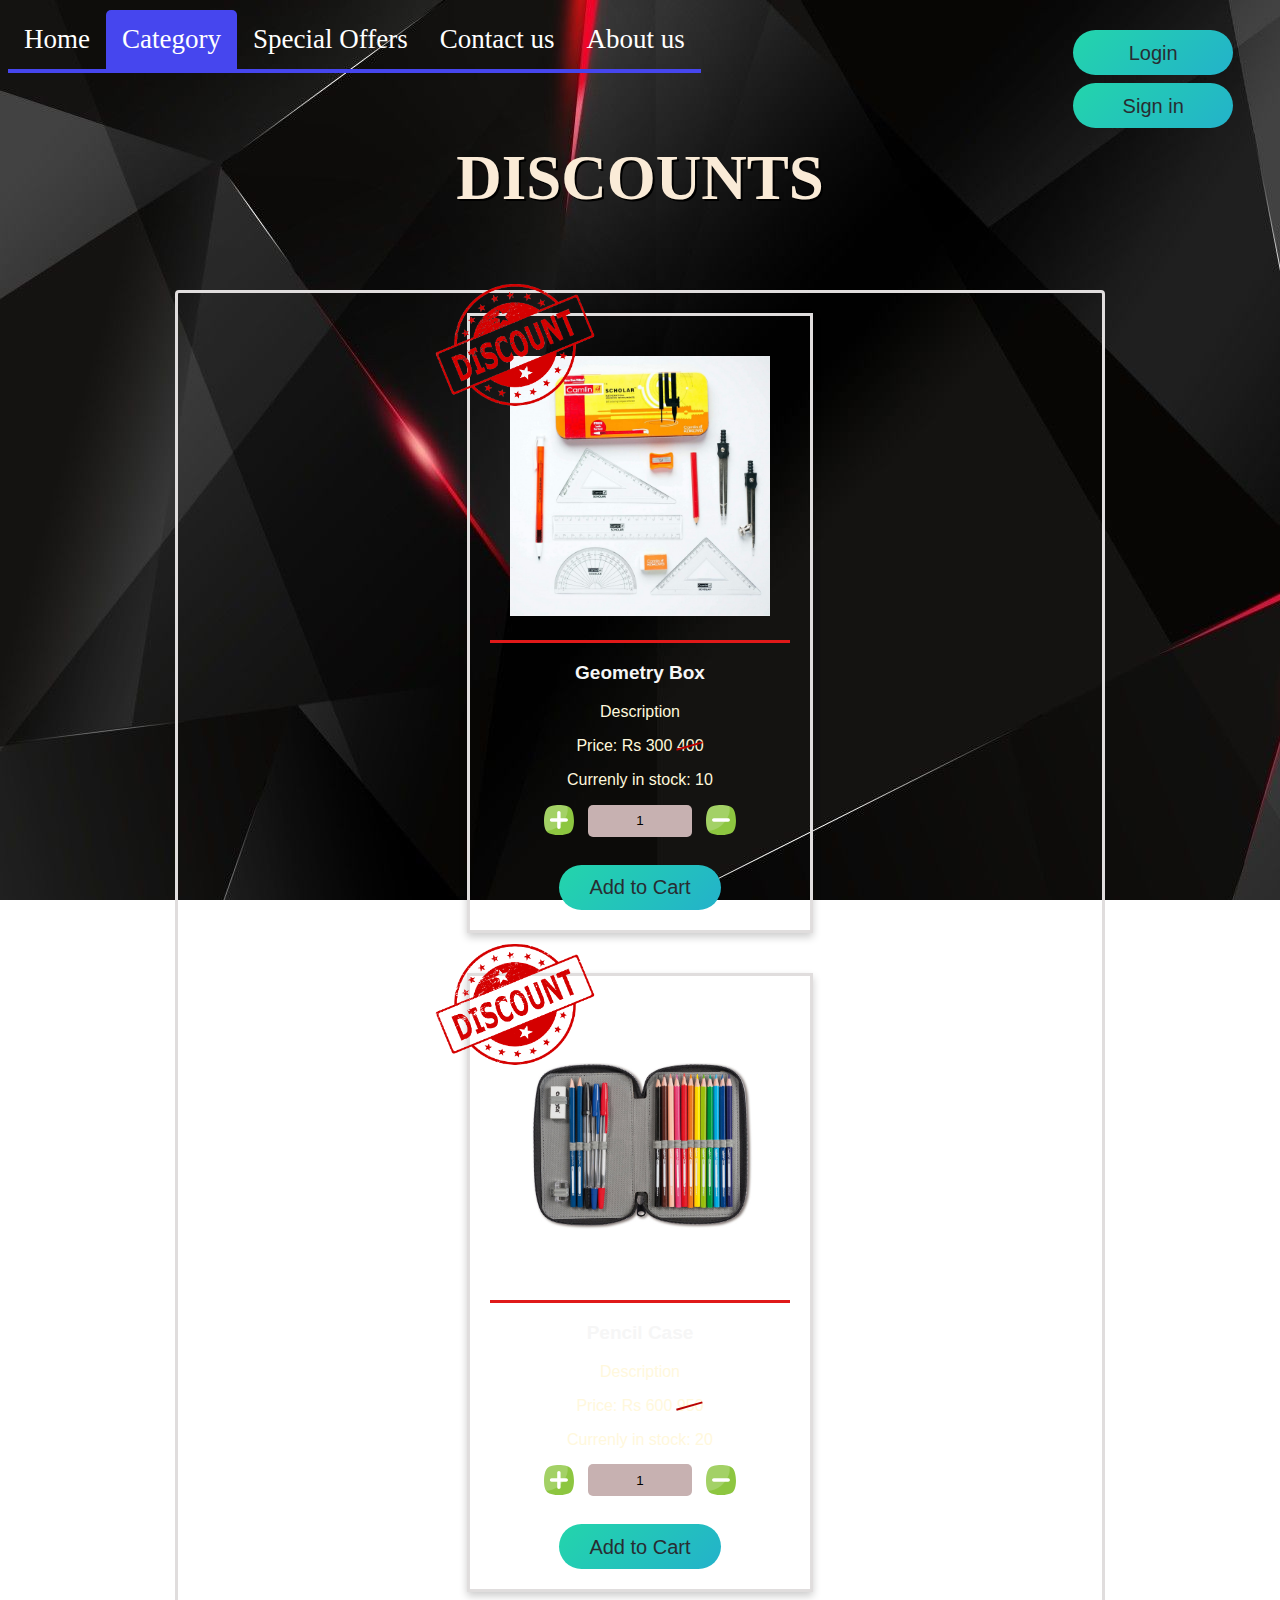
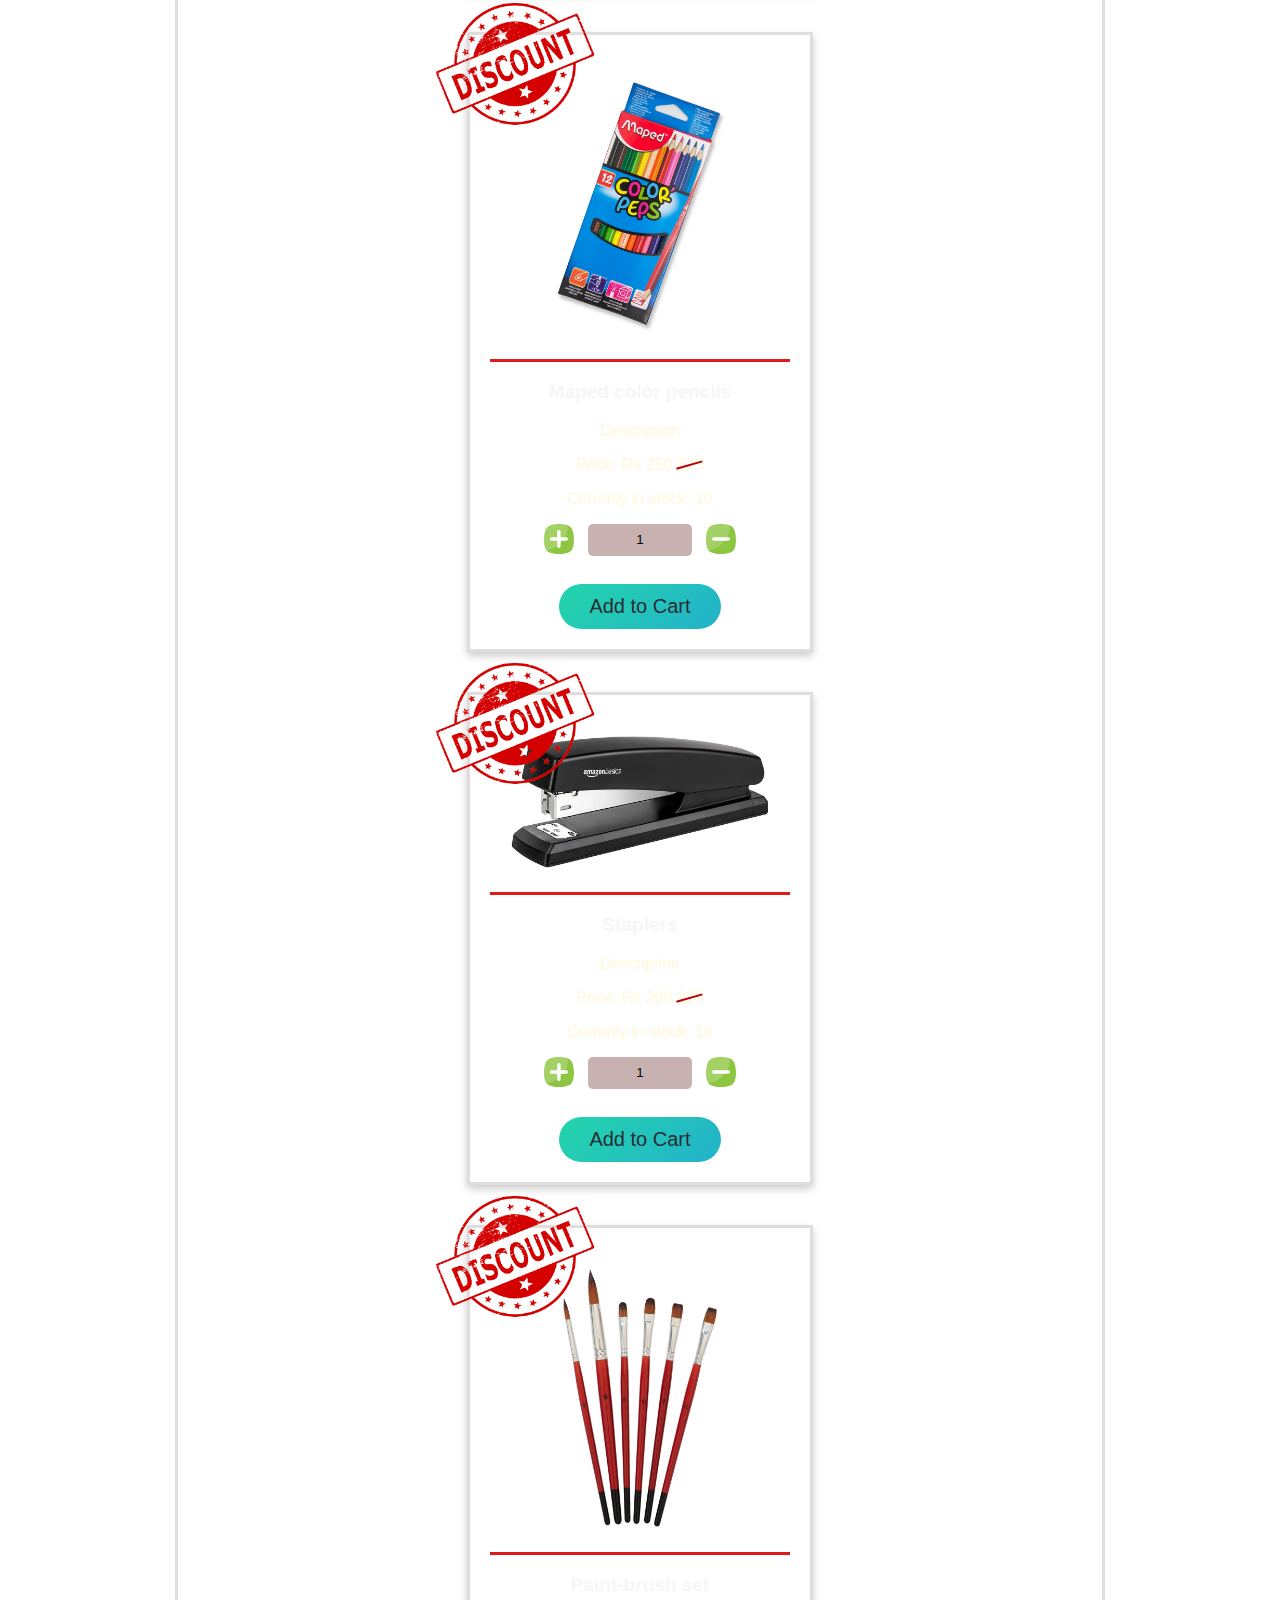
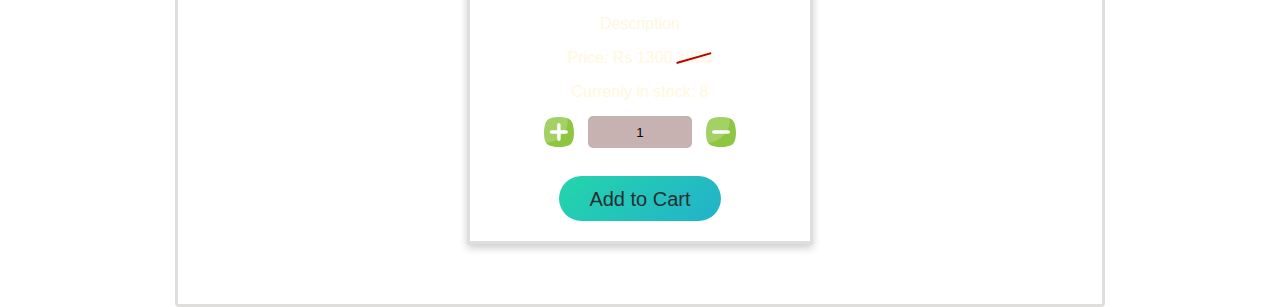
<file: index.html>
<!DOCTYPE html>
<html lang="en">
  <head>
    <meta charset="UTF-8" />
    <meta name="viewport" content="width=device-width, initial-scale=1.0" />
    <title>Online shopping</title>
    <link rel="stylesheet" href="style.css" />
    <script src="action.js"></script>
    <script src="jquery-3.6.0.min.js"></script>
    <script src="file-index.js"></script>
  </head>
  <body>
    <div id="nav">
      <ul class="nav-bar">
        <li><a id="dorm1" onclick="actADD(this); getId()" href="#">Home</a></li>
        <li><a id="dorm2" class="active" onclick="actADD(this)" href="#">Category</a></li>
        <li>
          <a id="dorm3"  onclick="actADD(this)" href="#">Special Offers</a>
        </li>
        <li><a id="dorm4" onclick="actADD(this)" href="#">Contact us</a></li>
        <li><a id="dorm5" onclick="actADD(this)" href="#">About us</a></li>
      </ul>
      <ul class="login-bar">
        <li><button class="login" type="button">Login</button></li>
        <li><button class="signup" type="button">Sign in</button></li>
      </ul>
    </div>
    <div class="content-change" id="includeContent2"></div>
  </body>
</html>
</file>
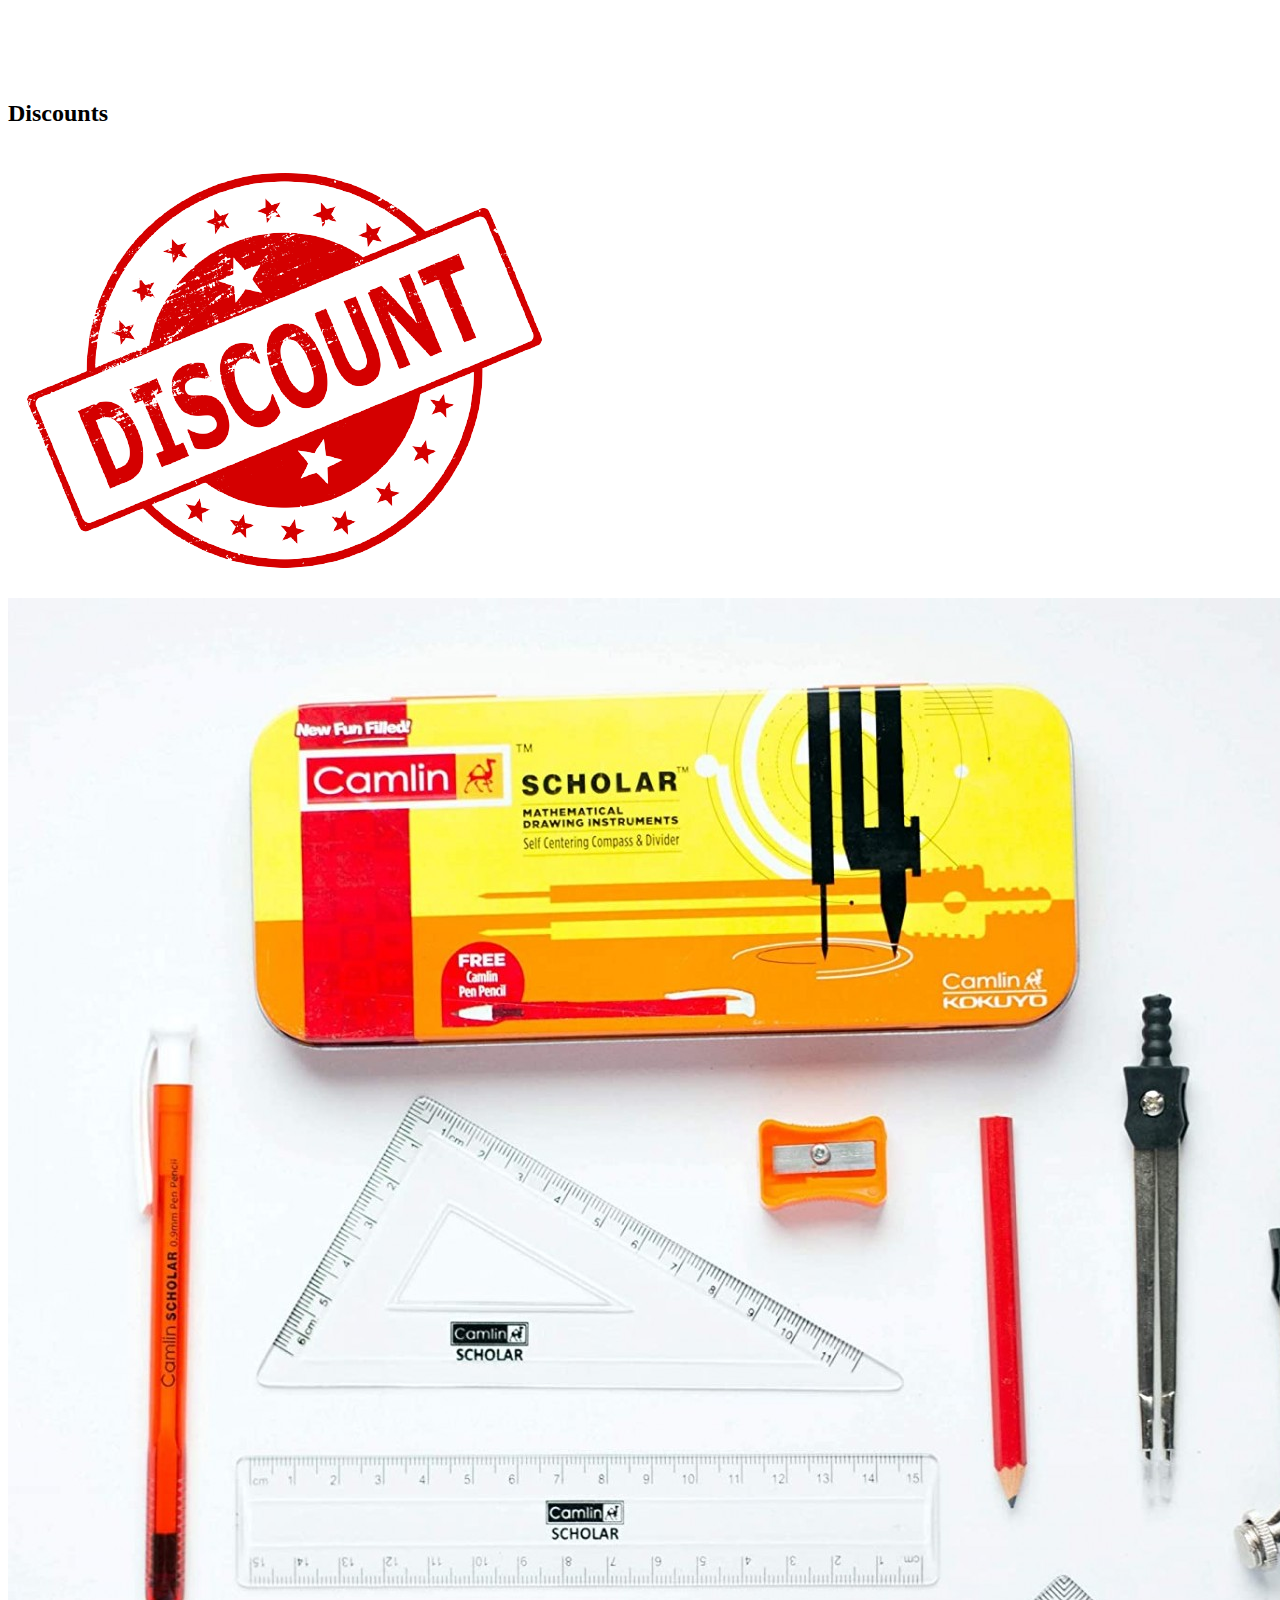
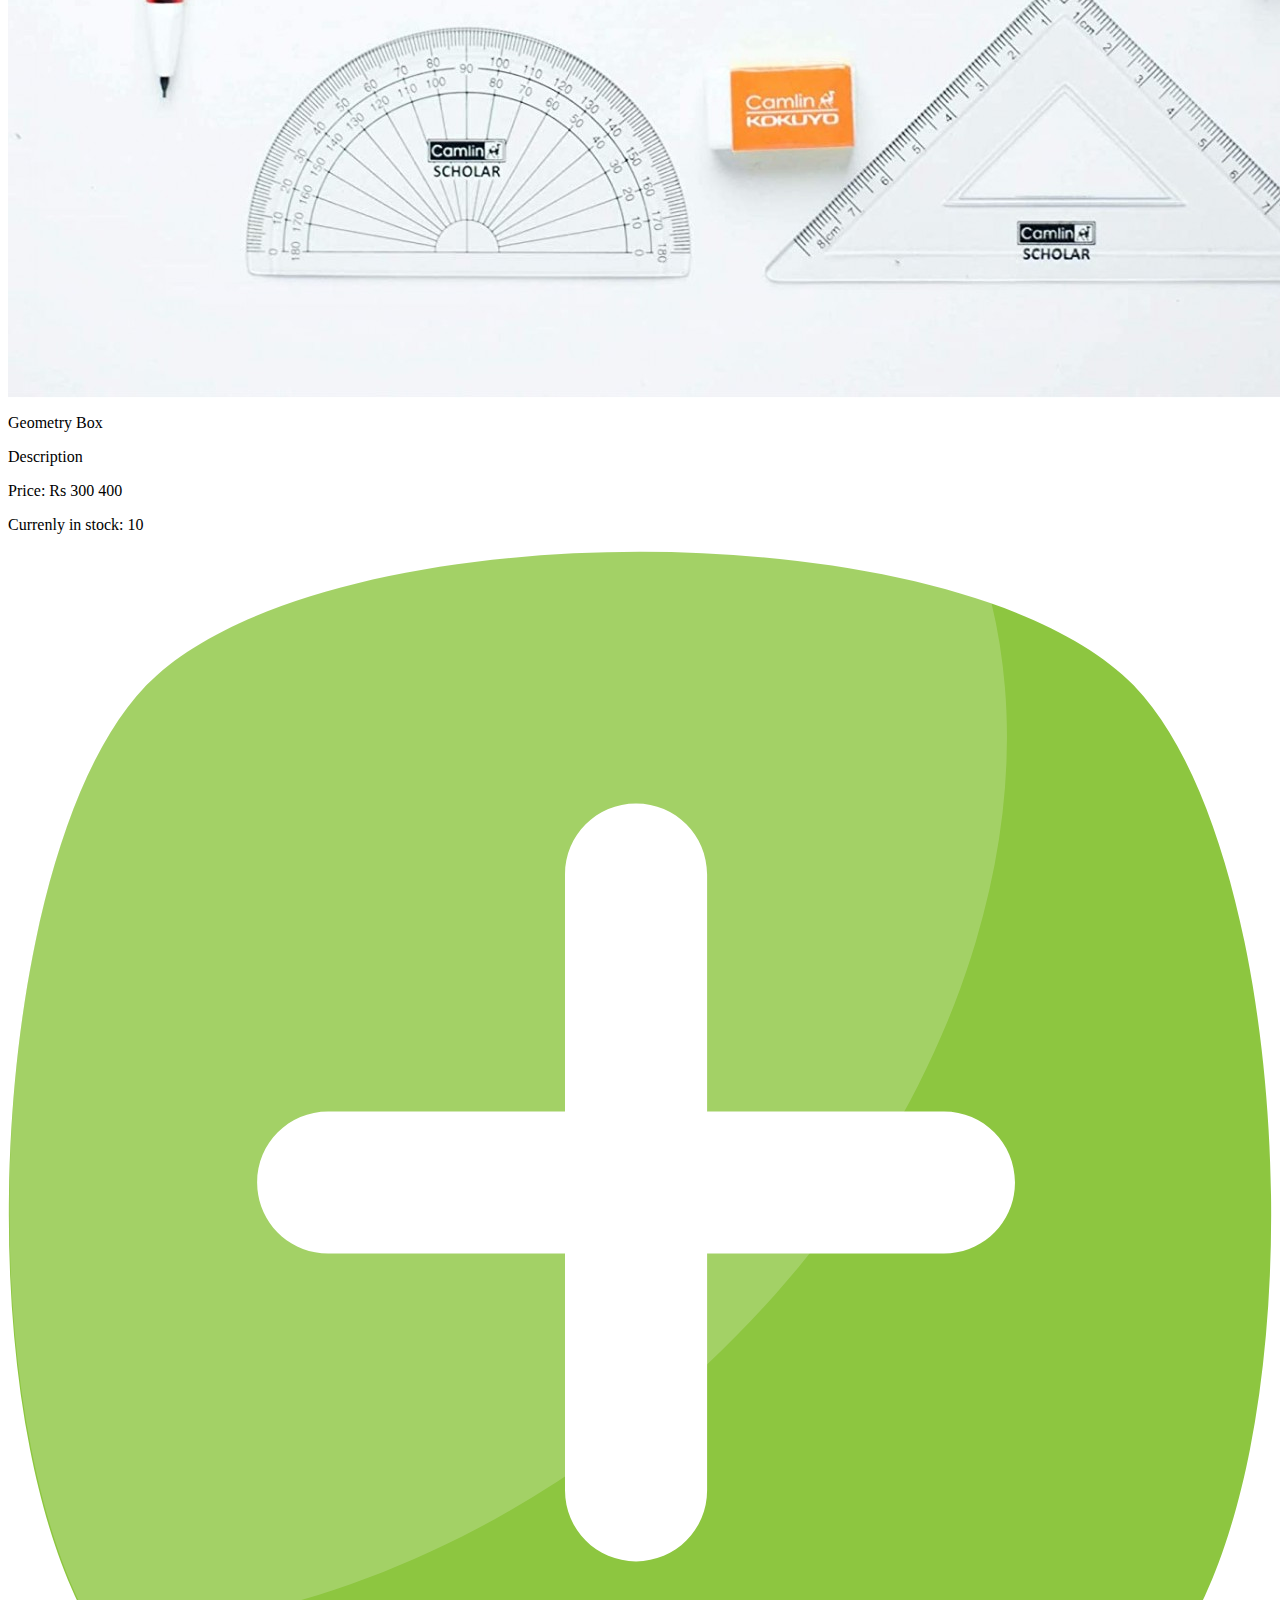
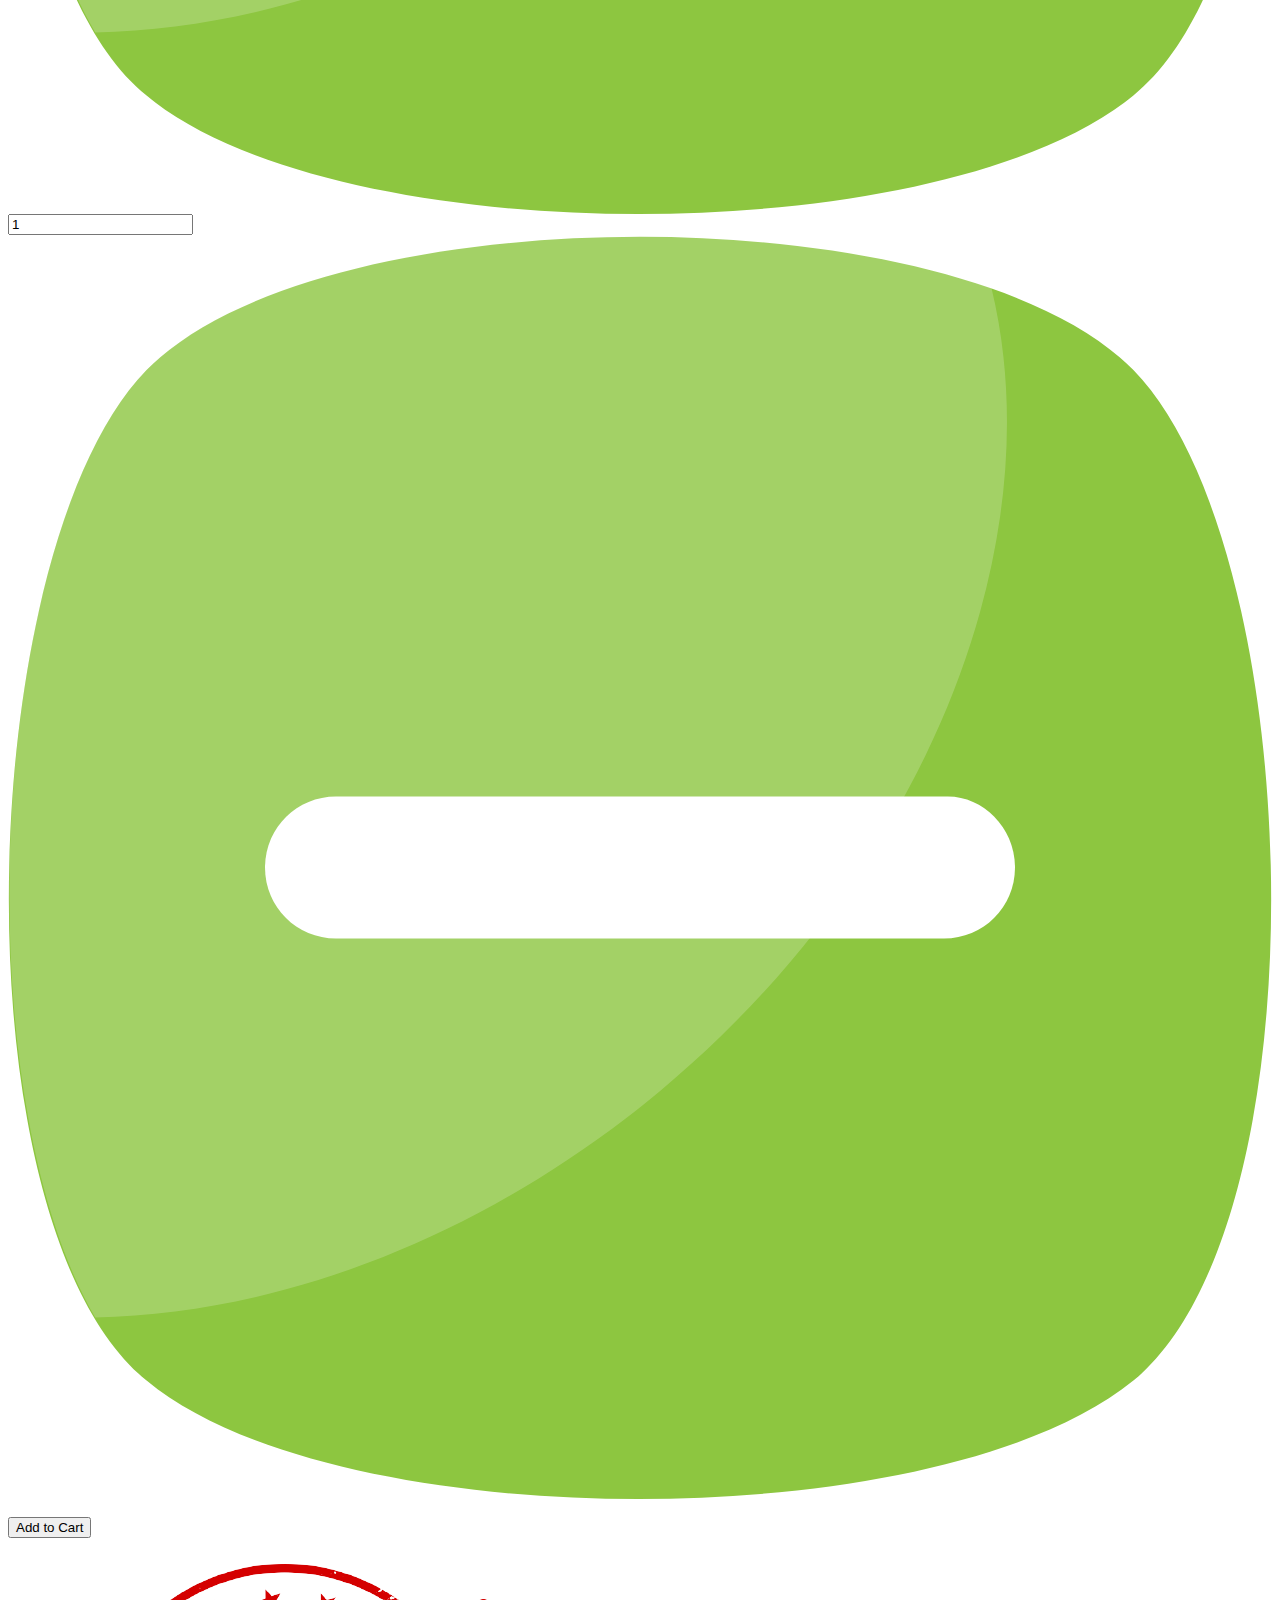
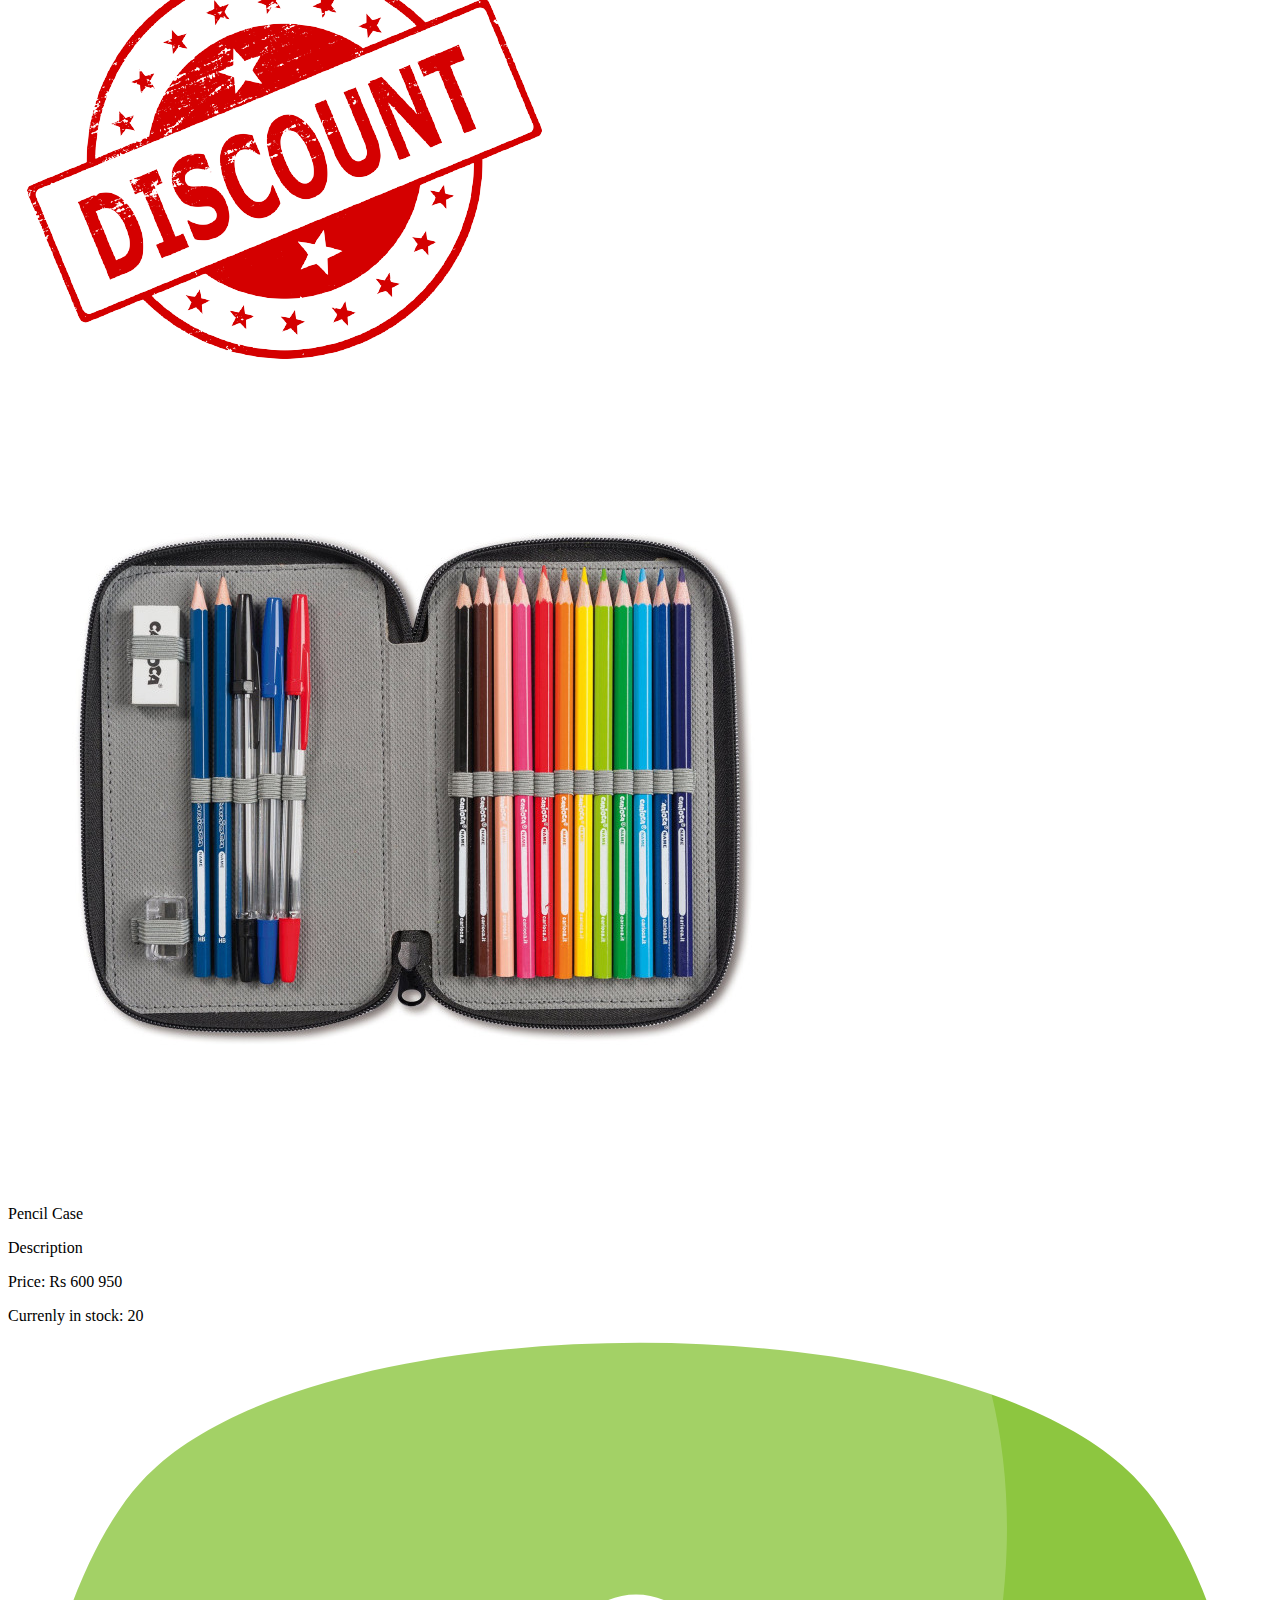
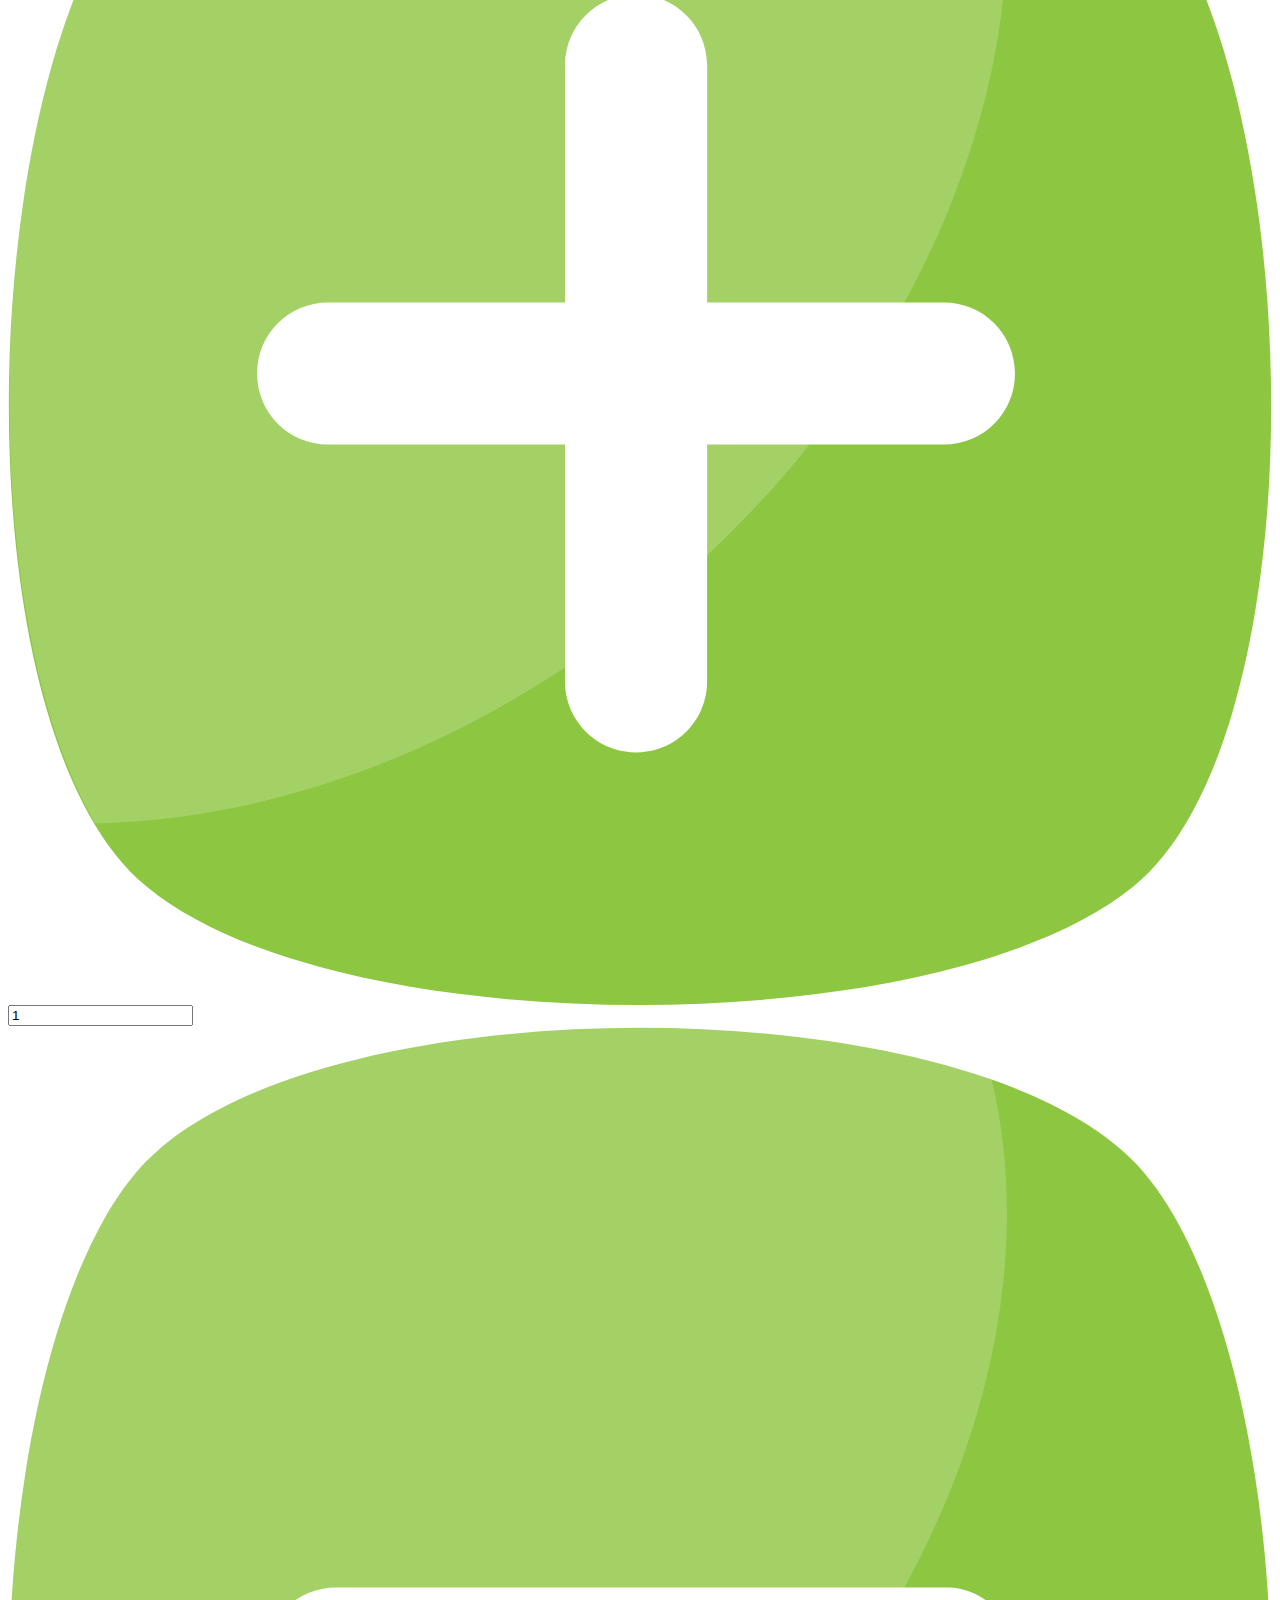
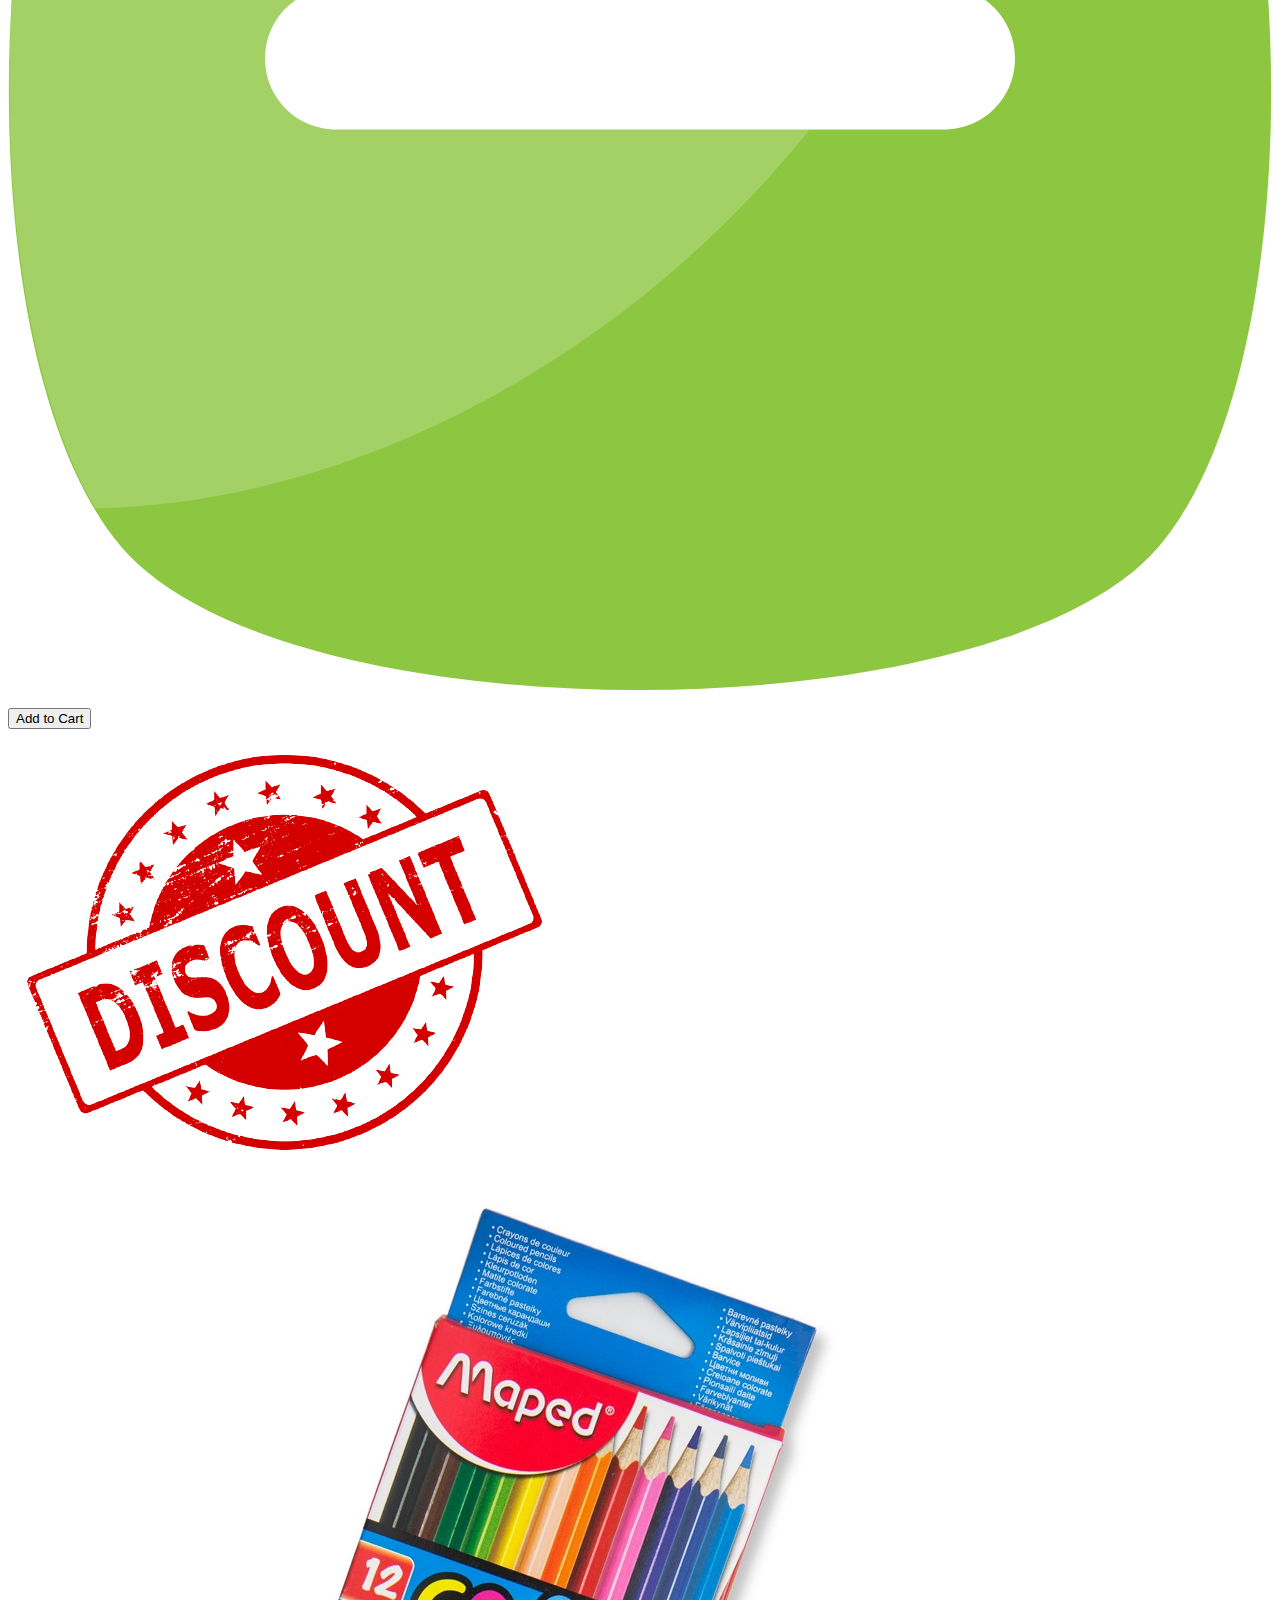
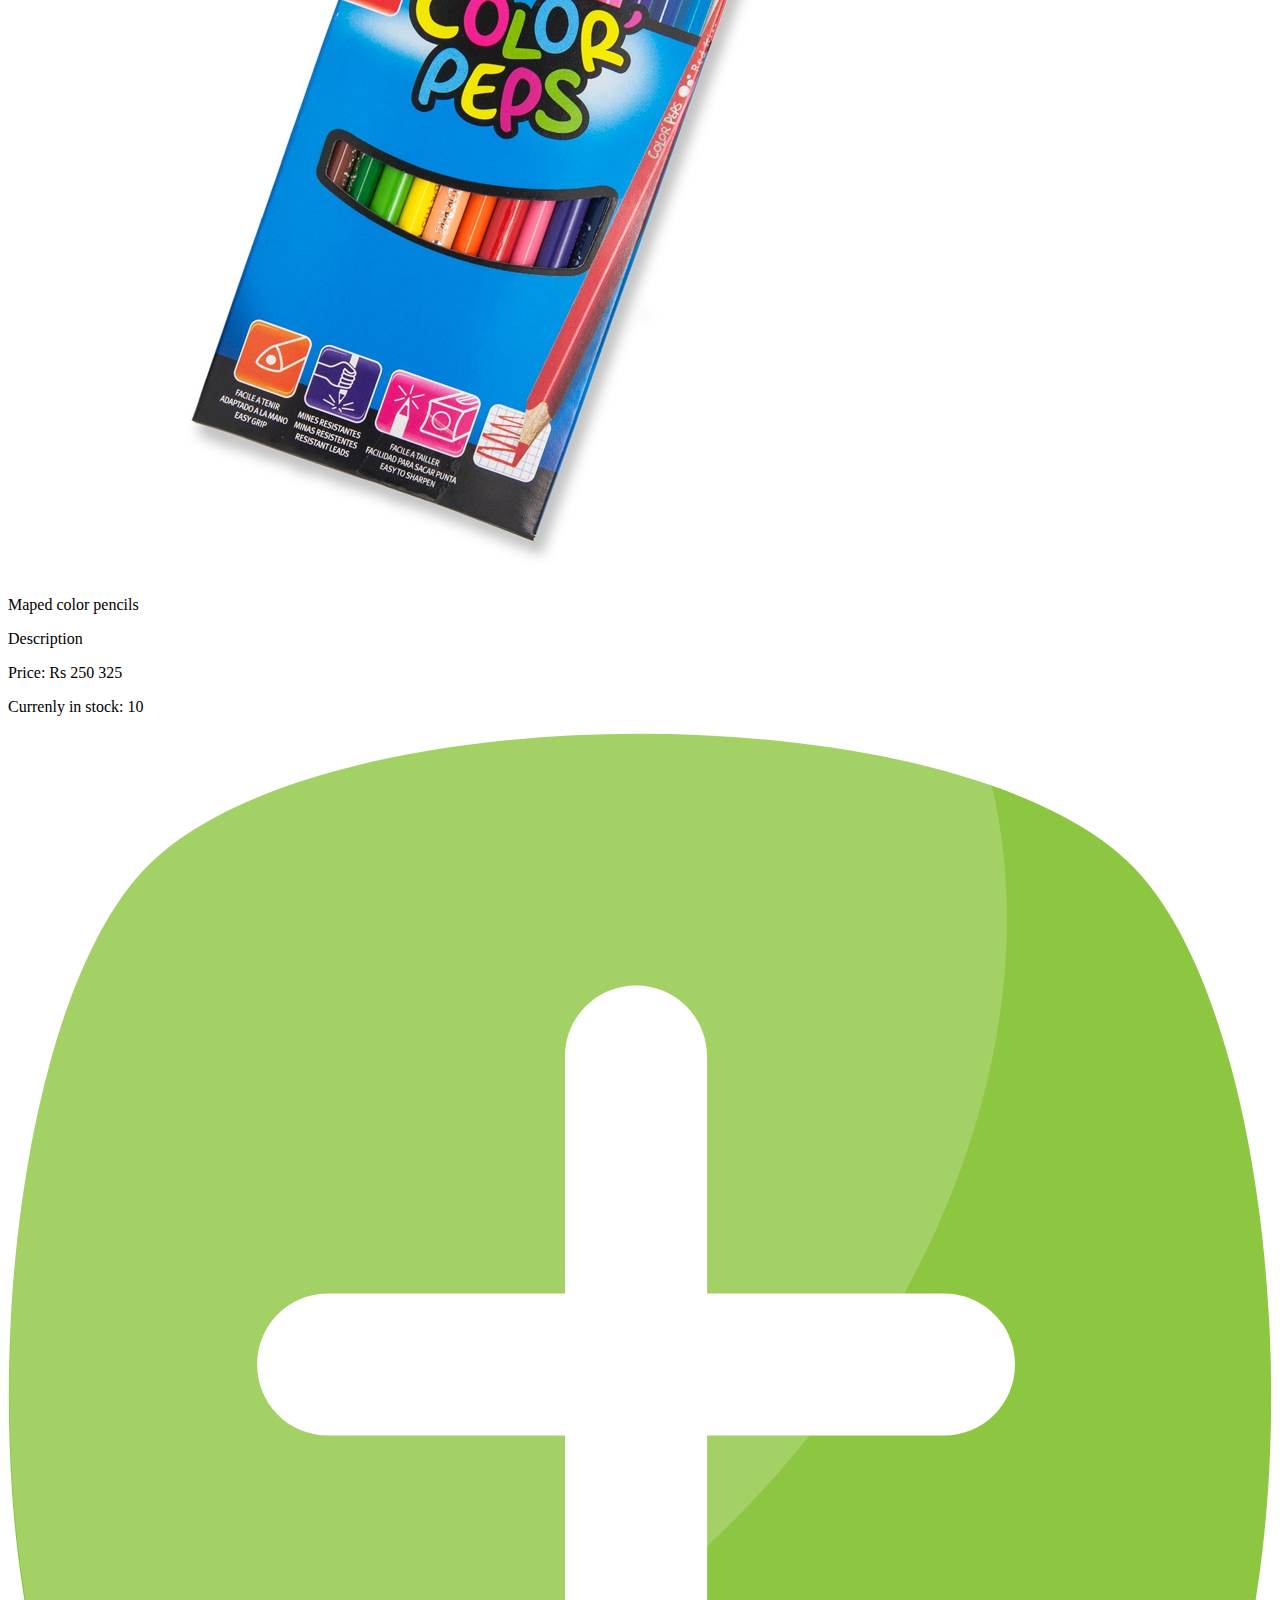
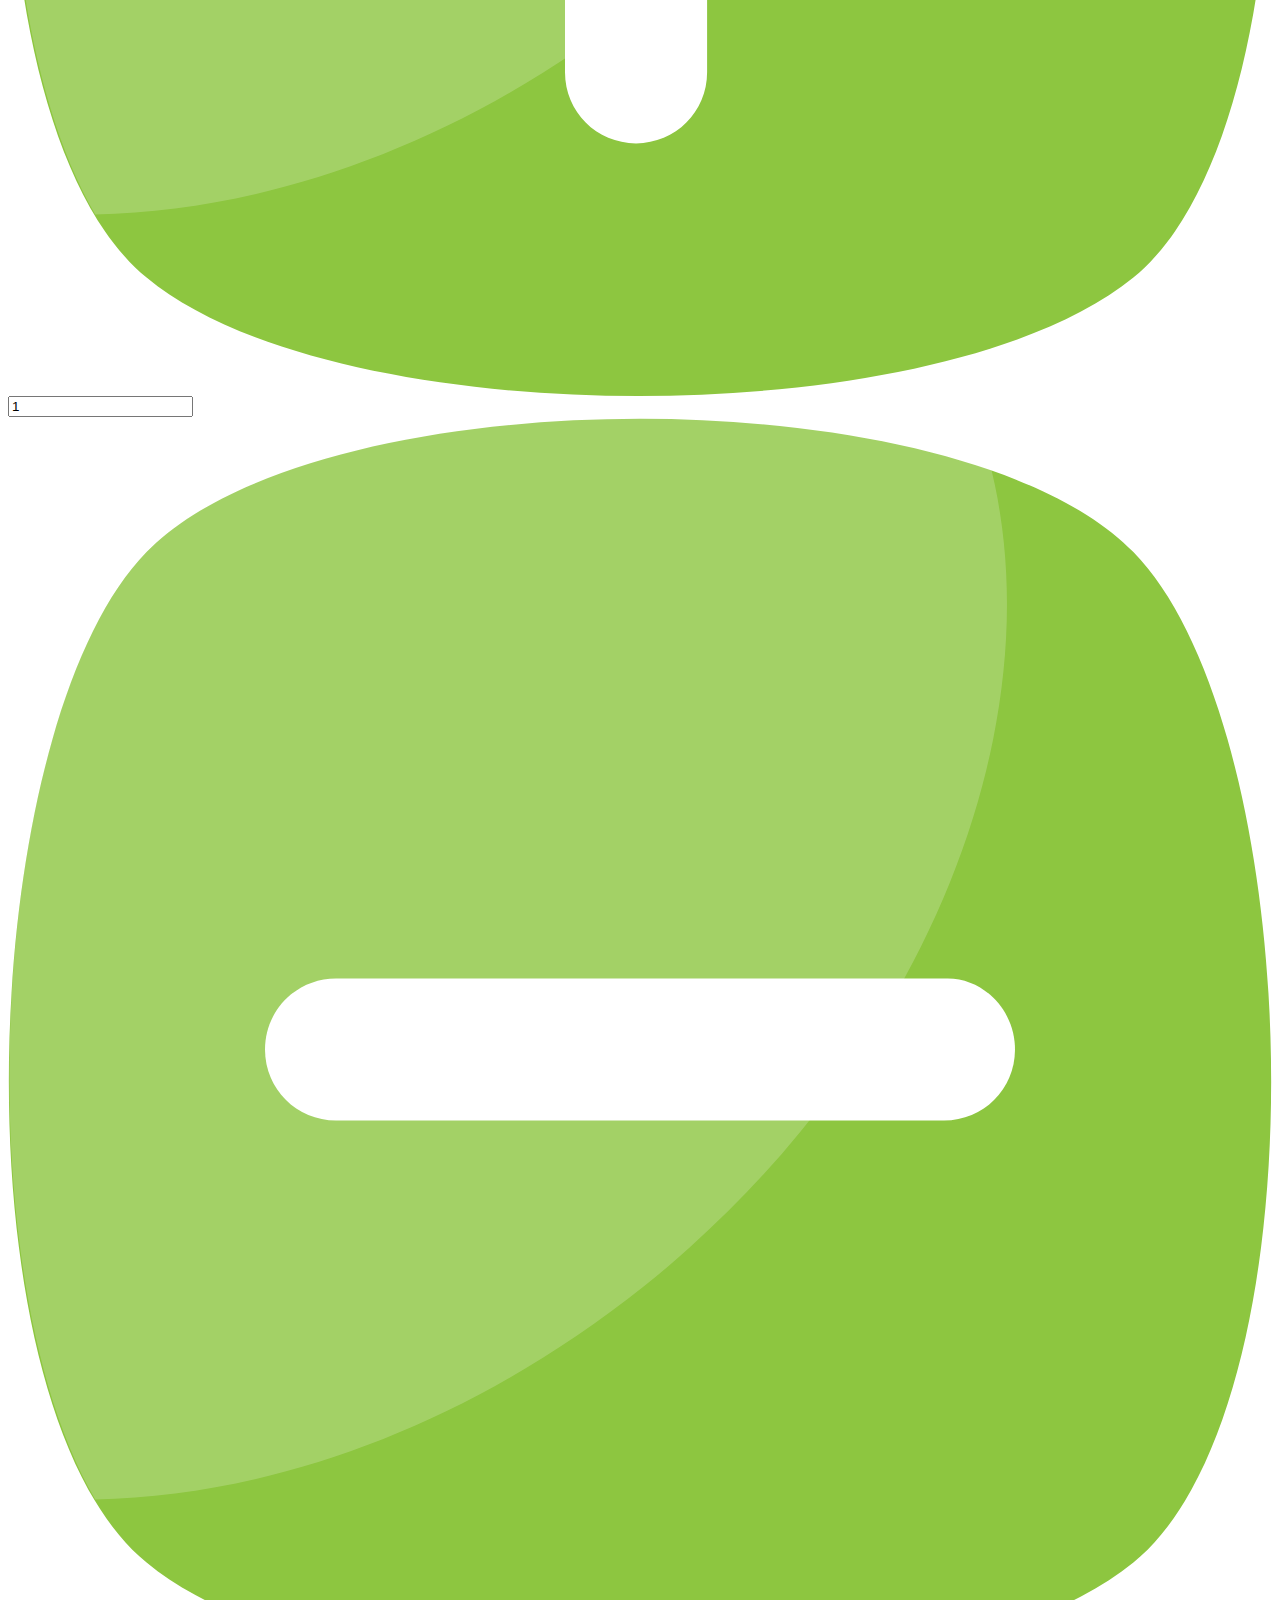
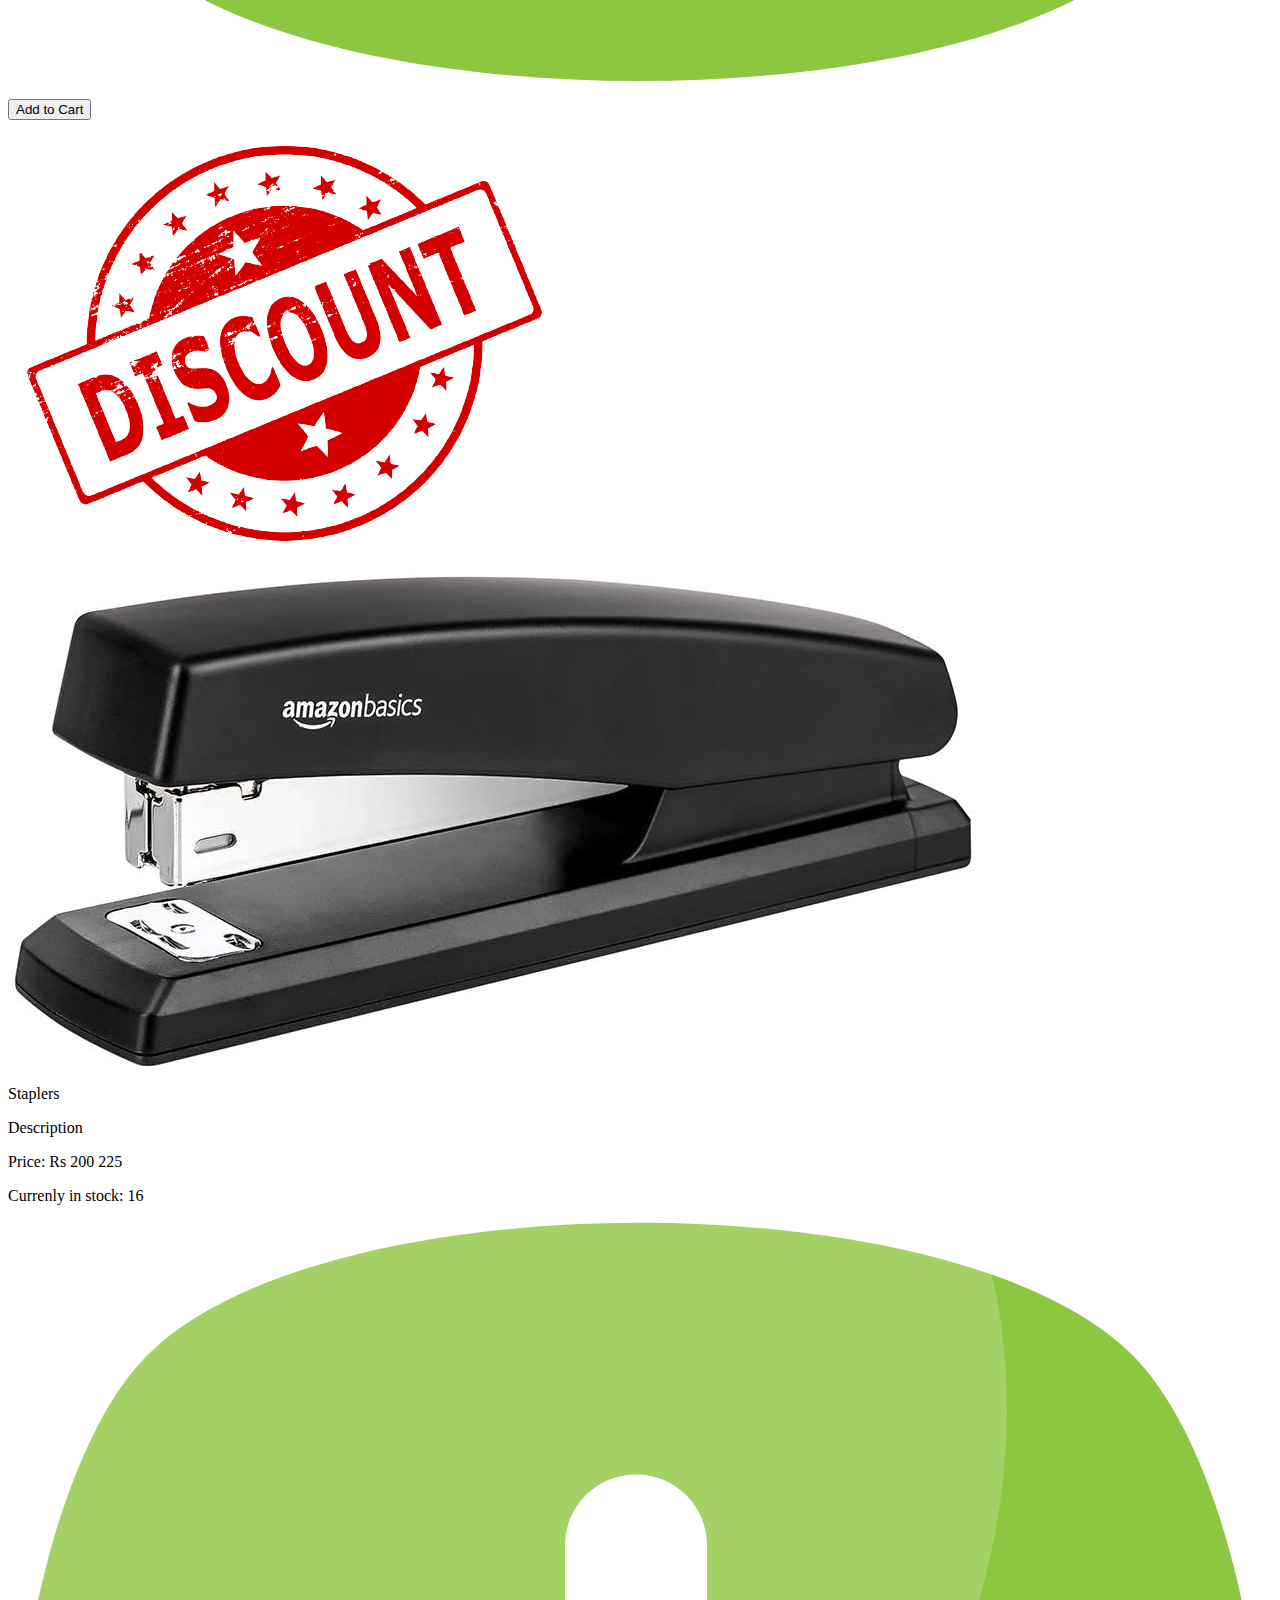
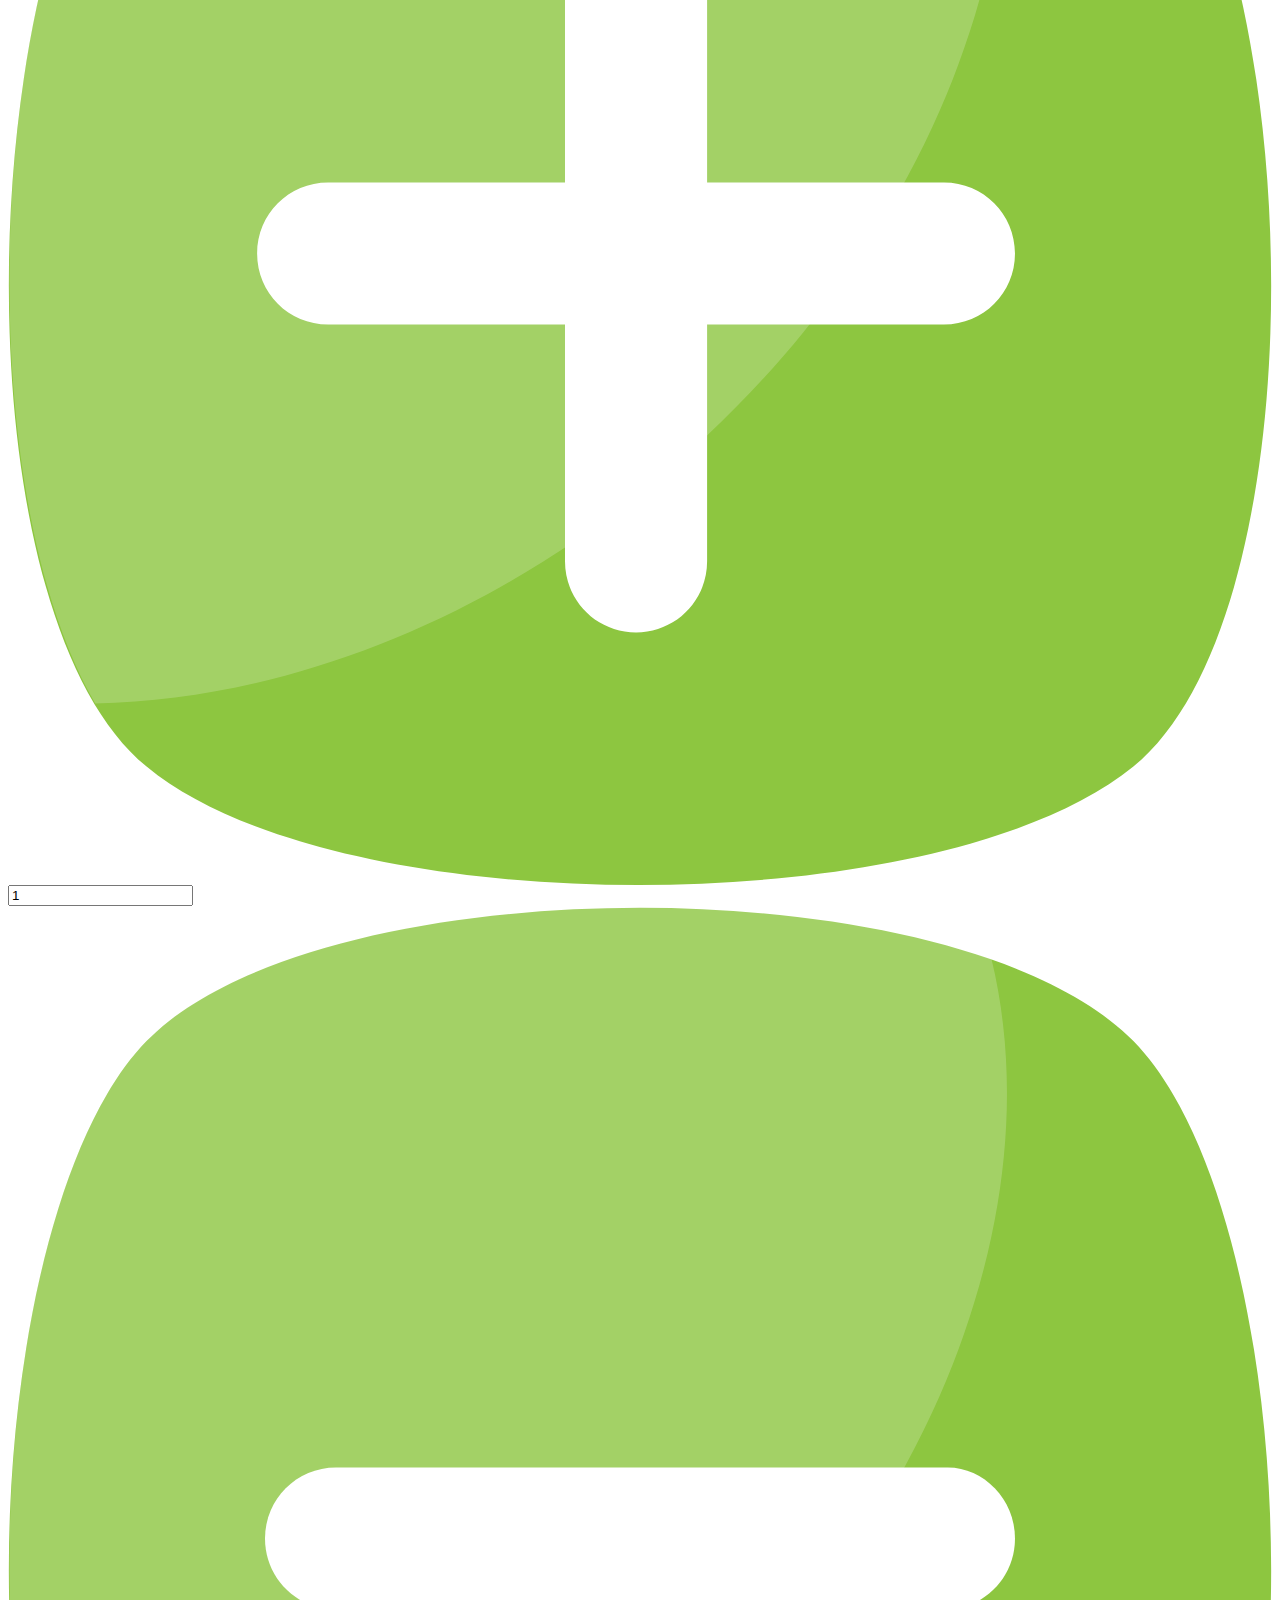
<file: discount.html>
<!-- <!DOCTYPE html>
<html lang="en">
  <head>
    <meta charset="UTF-8" />
    <meta name="viewport" content="width=device-width, initial-scale=1.0" />
    <title>Online shopping</title>
    <link rel="stylesheet" href="style.css" />
    <script src="action.js"></script>
    <script src="jquery-3.6.0.min.js"></script>
    <script src="file-index.js"></script>
  </head>
  <body> -->
    <br />
    <br />
    <br />
    <br />
    <div id="topic">
      <h2>Discounts</h2>
    </div>

    <div class="main">
      <div class="stationary">
        <div class="carts dis-cards">
          <div class="geomtry-box">
            <img class="discount-pic" src="src/discount.png">
            <div class="pic-border">
              <img class="main-pic" src="src/geometry-box.jpg" />
            </div>
            <p class="item_name">Geometry Box</p>
            <p>Description</p>
            <p>
              Price: Rs <span class="item_price">300</span>
              <span class="strike">400</span>
            </p>
            <p>Currenly in stock: <span class="stock_no">10</span></p>
            <img class="add-btn" src="src/plus.svg" />
            <input type="text" value="1" readonly />
            <img class="minus-btn" src="src/minus.svg" />
            <br />
            <br />
            <button>Add to Cart</button>
          </div>

          <div class="pencil-case">
            <img class="discount-pic" src="src/discount.png">
            <div class="pic-border">
              <img class="main-pic" src="src/pencil-case-.jpg" />
            </div>
            <p class="item_name">Pencil Case</p>
            <p>Description</p>
            <p>
              Price: Rs <span class="item_price">600</span>
              <span class="strike">950</span>
            </p>
            <p>Currenly in stock: <span class="stock_no">20</span></p>
            <img class="add-btn" src="src/plus.svg" />
            <input type="text" value="1" readonly />
            <img class="minus-btn" src="src/minus.svg" />
            <br />
            <br />
            <button>Add to Cart</button>
          </div>

          <div class="color-pencil">
            <img class="discount-pic" src="src/discount.png">
            <div class="pic-border">
              <img class="main-pic" src="src/maped-pencils.jpg" />
            </div>
            <p class="item_name">Maped color pencils</p>
            <p>Description</p>
            <p>
              Price: Rs <span class="item_price">250</span>
              <span class="strike">325</span>
            </p>
            <p>Currenly in stock: <span class="stock_no">10</span></p>
            <img class="add-btn" src="src/plus.svg" />
            <input type="text" value="1" readonly />
            <img class="minus-btn" src="src/minus.svg" />
            <br />
            <br />
            <button>Add to Cart</button>
          </div>

          <div class="staplers">
            <img class="discount-pic" src="src/discount.png">
            <div class="pic-border">
              <img class="main-pic" src="src/staplers.jpg" />
            </div>
            <p class="item_name">Staplers</p>
            <p>Description</p>
            <p>
              Price: Rs <span class="item_price">200</span>
              <span class="strike">225</span>
            </p>
            <p>Currenly in stock: <span class="stock_no">16</span></p>
            <img class="add-btn" src="src/plus.svg" />
            <input type="text" value="1" readonly />
            <img class="minus-btn" src="src/minus.svg" />
            <br />
            <br />
            <button>Add to Cart</button>
          </div>

          <div class="pens">
            <img class="discount-pic" src="src/discount.png">
            <div class="pic-border">
              <img class="main-pic" src="src/paintbrush.jpg" />
            </div>
            <p class="item_name">Paint-brush set</p>
            <p>Description</p>
            <p>
              Price: Rs <span class="item_price">1300</span>
              <span class="strike">1800</span>
            </p>
            <p>Currenly in stock: <span class="stock_no">8</span></p>
            <img class="add-btn" src="src/plus.svg" />
            <input type="text" value="1" readonly />
            <img class="minus-btn" src="src/minus.svg" />
            <br />
            <br />
            <button>Add to Cart</button>
          </div>
        </div>
      </div>
    </div>
  <!-- </body>
</html> -->
</file>
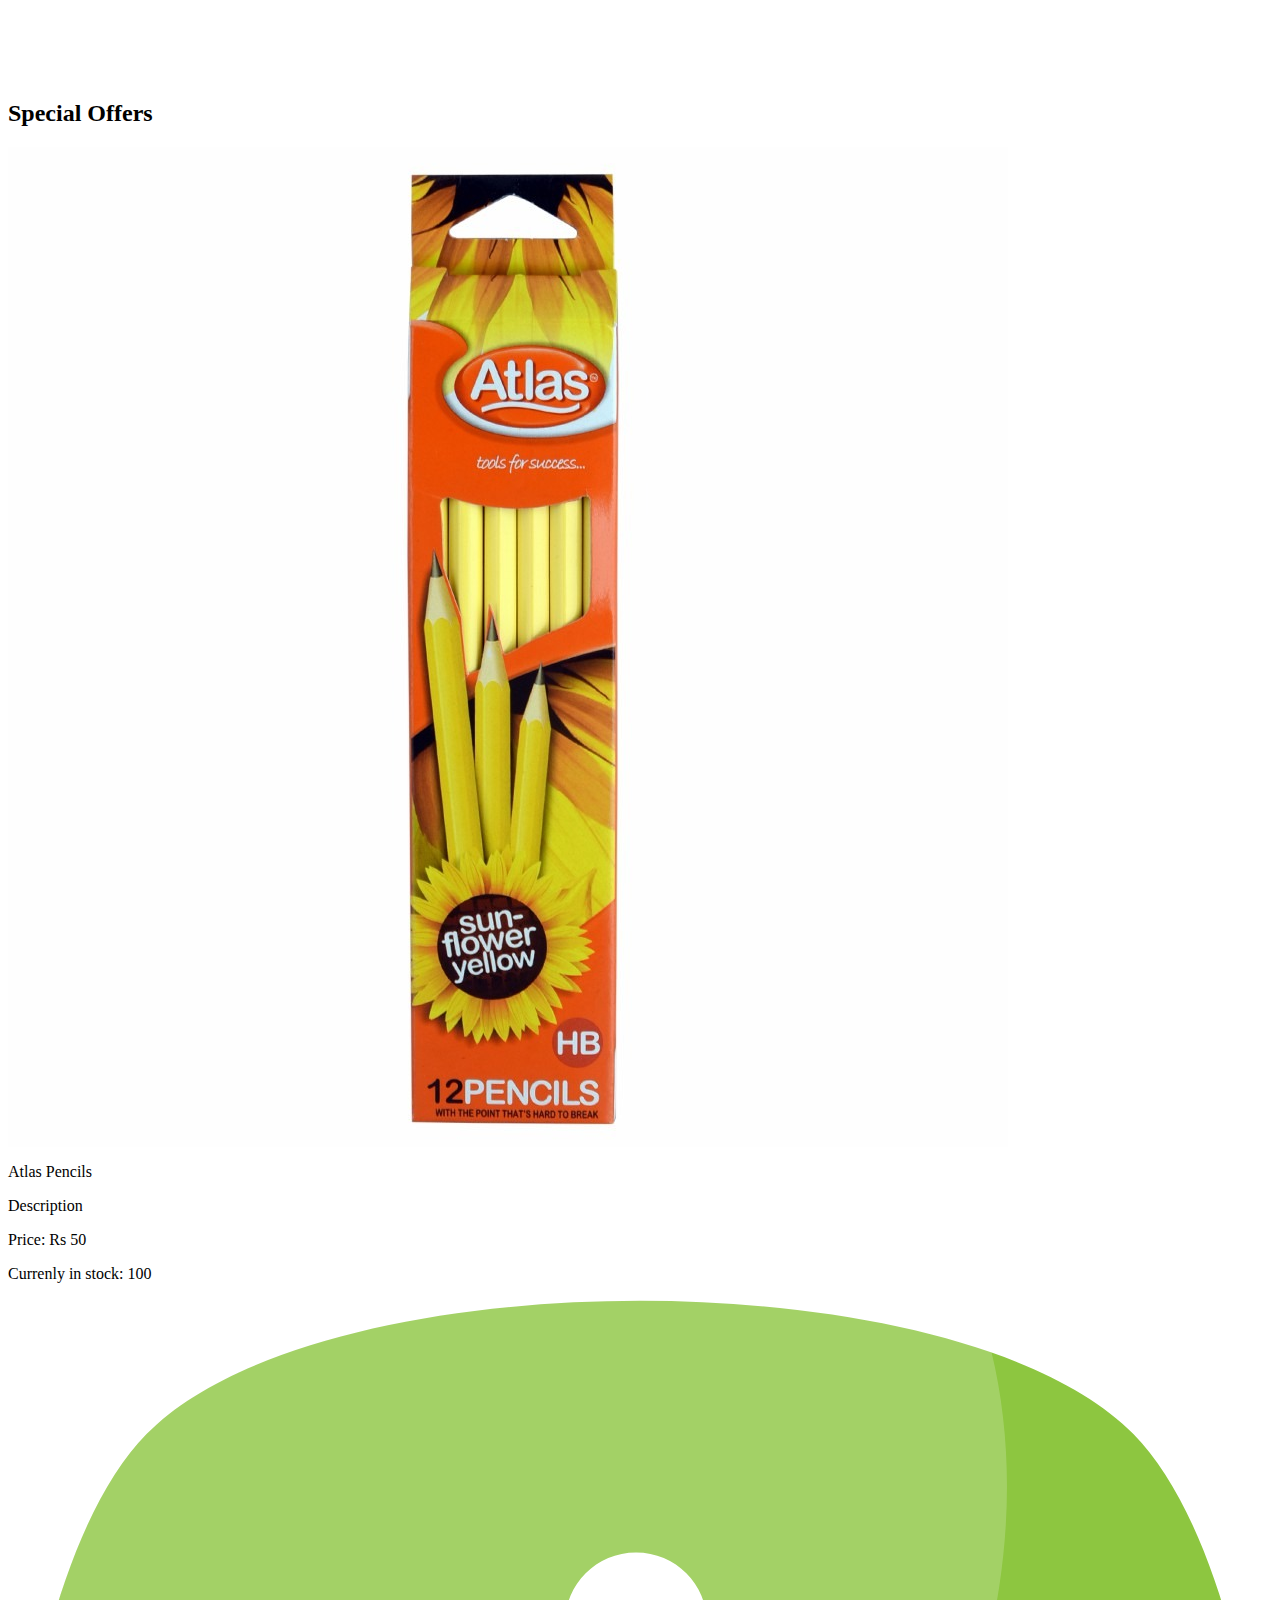
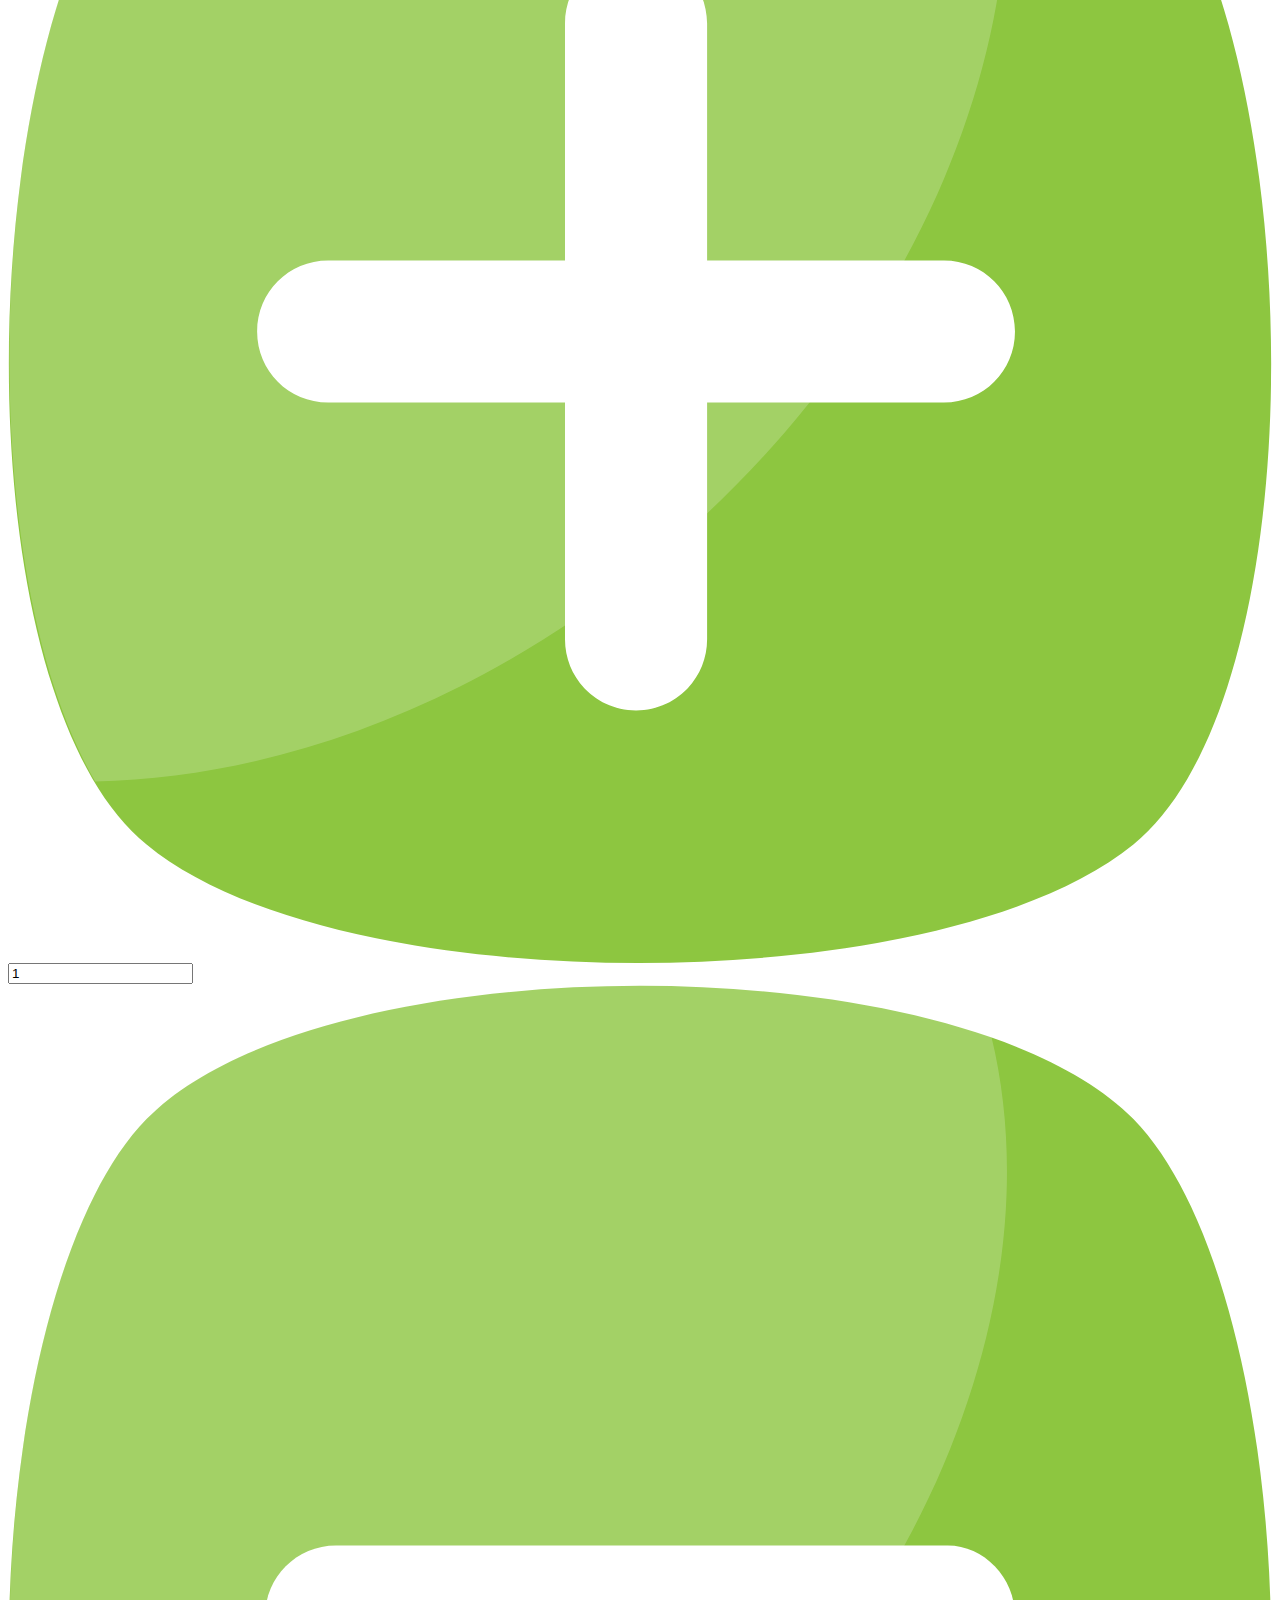
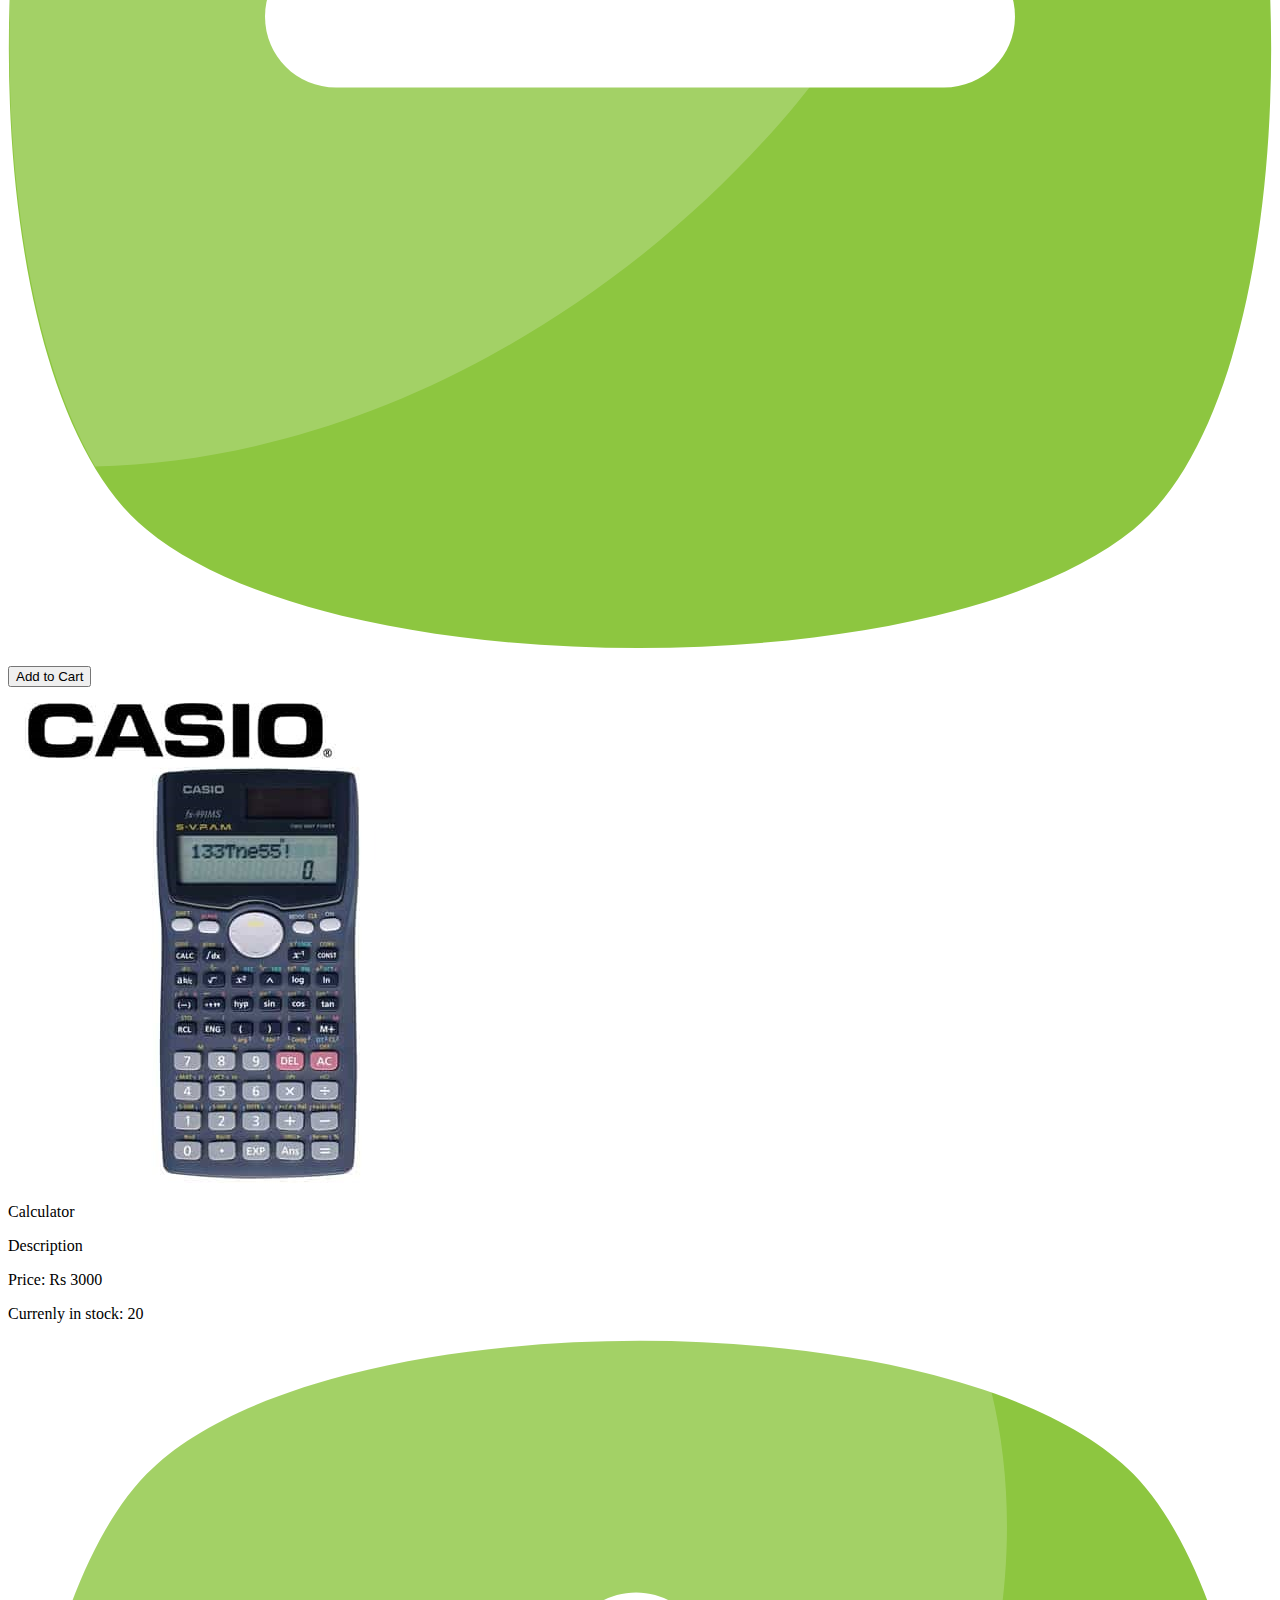
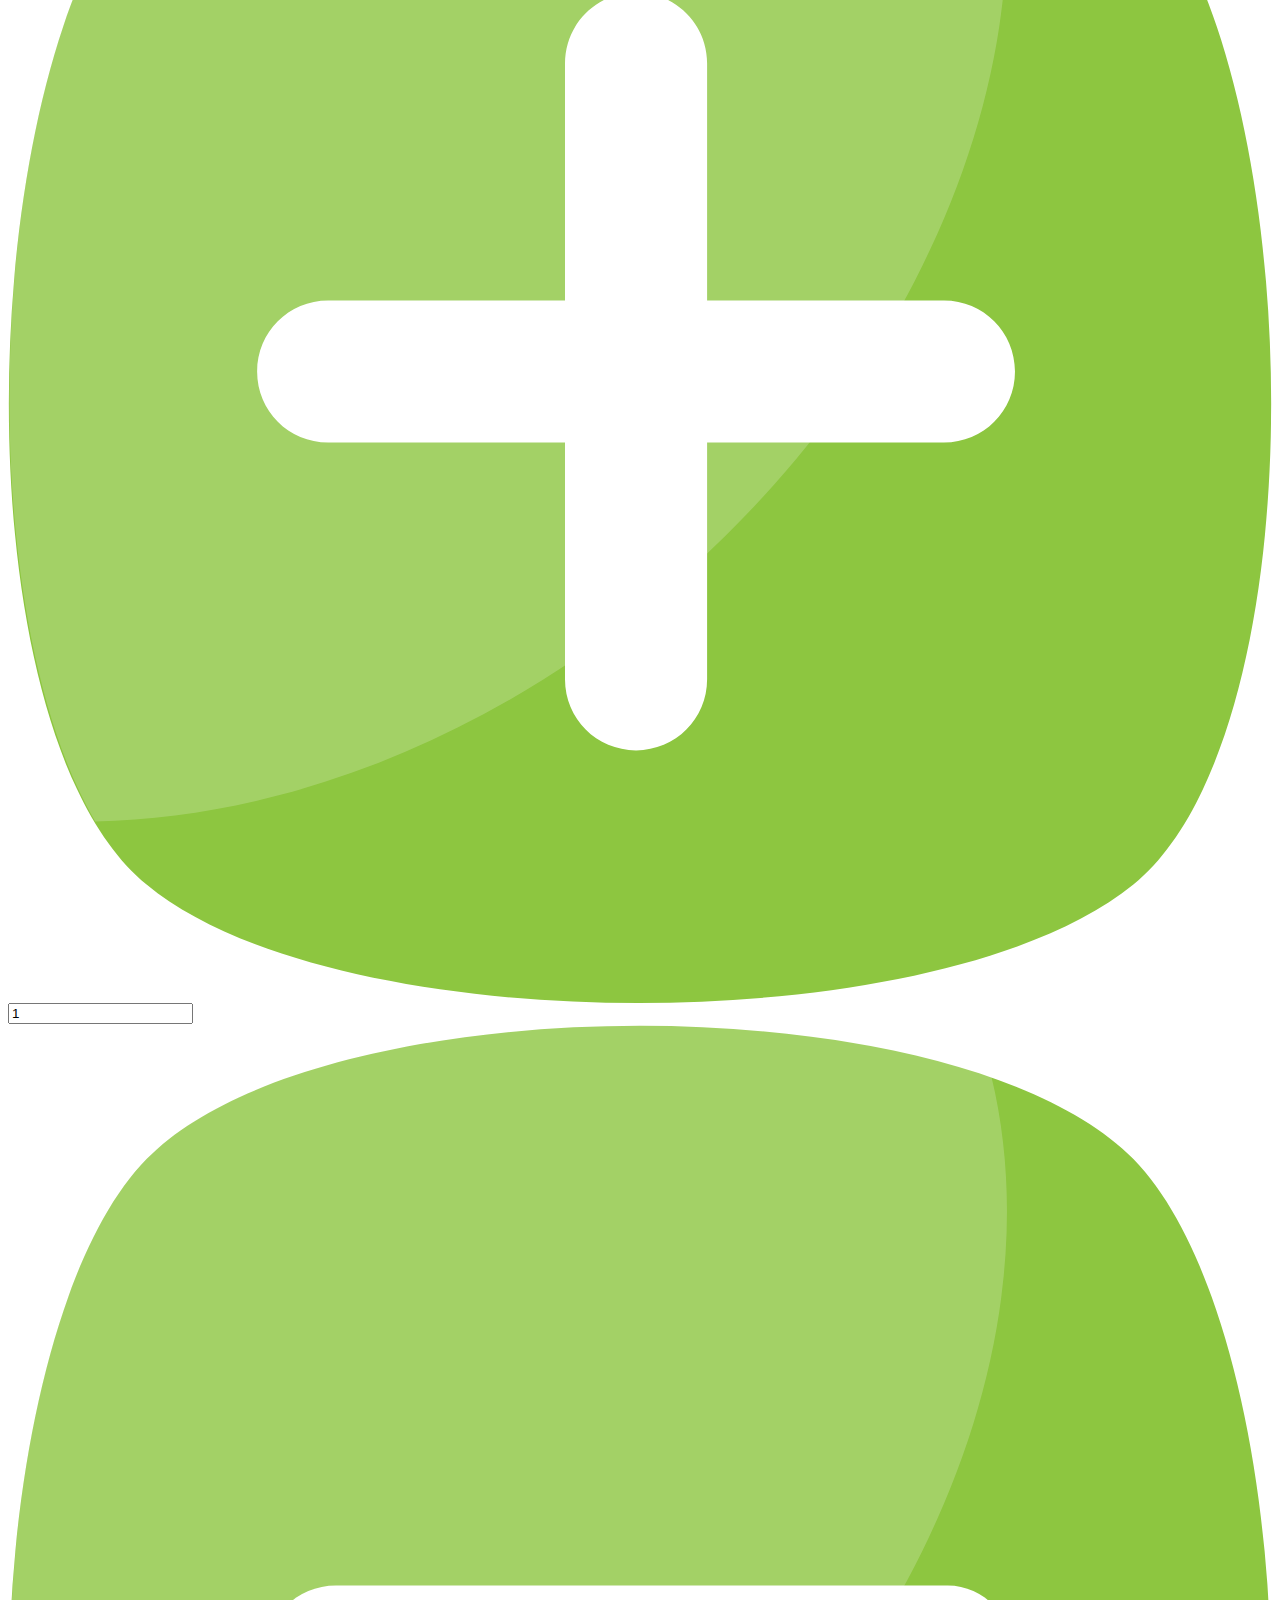
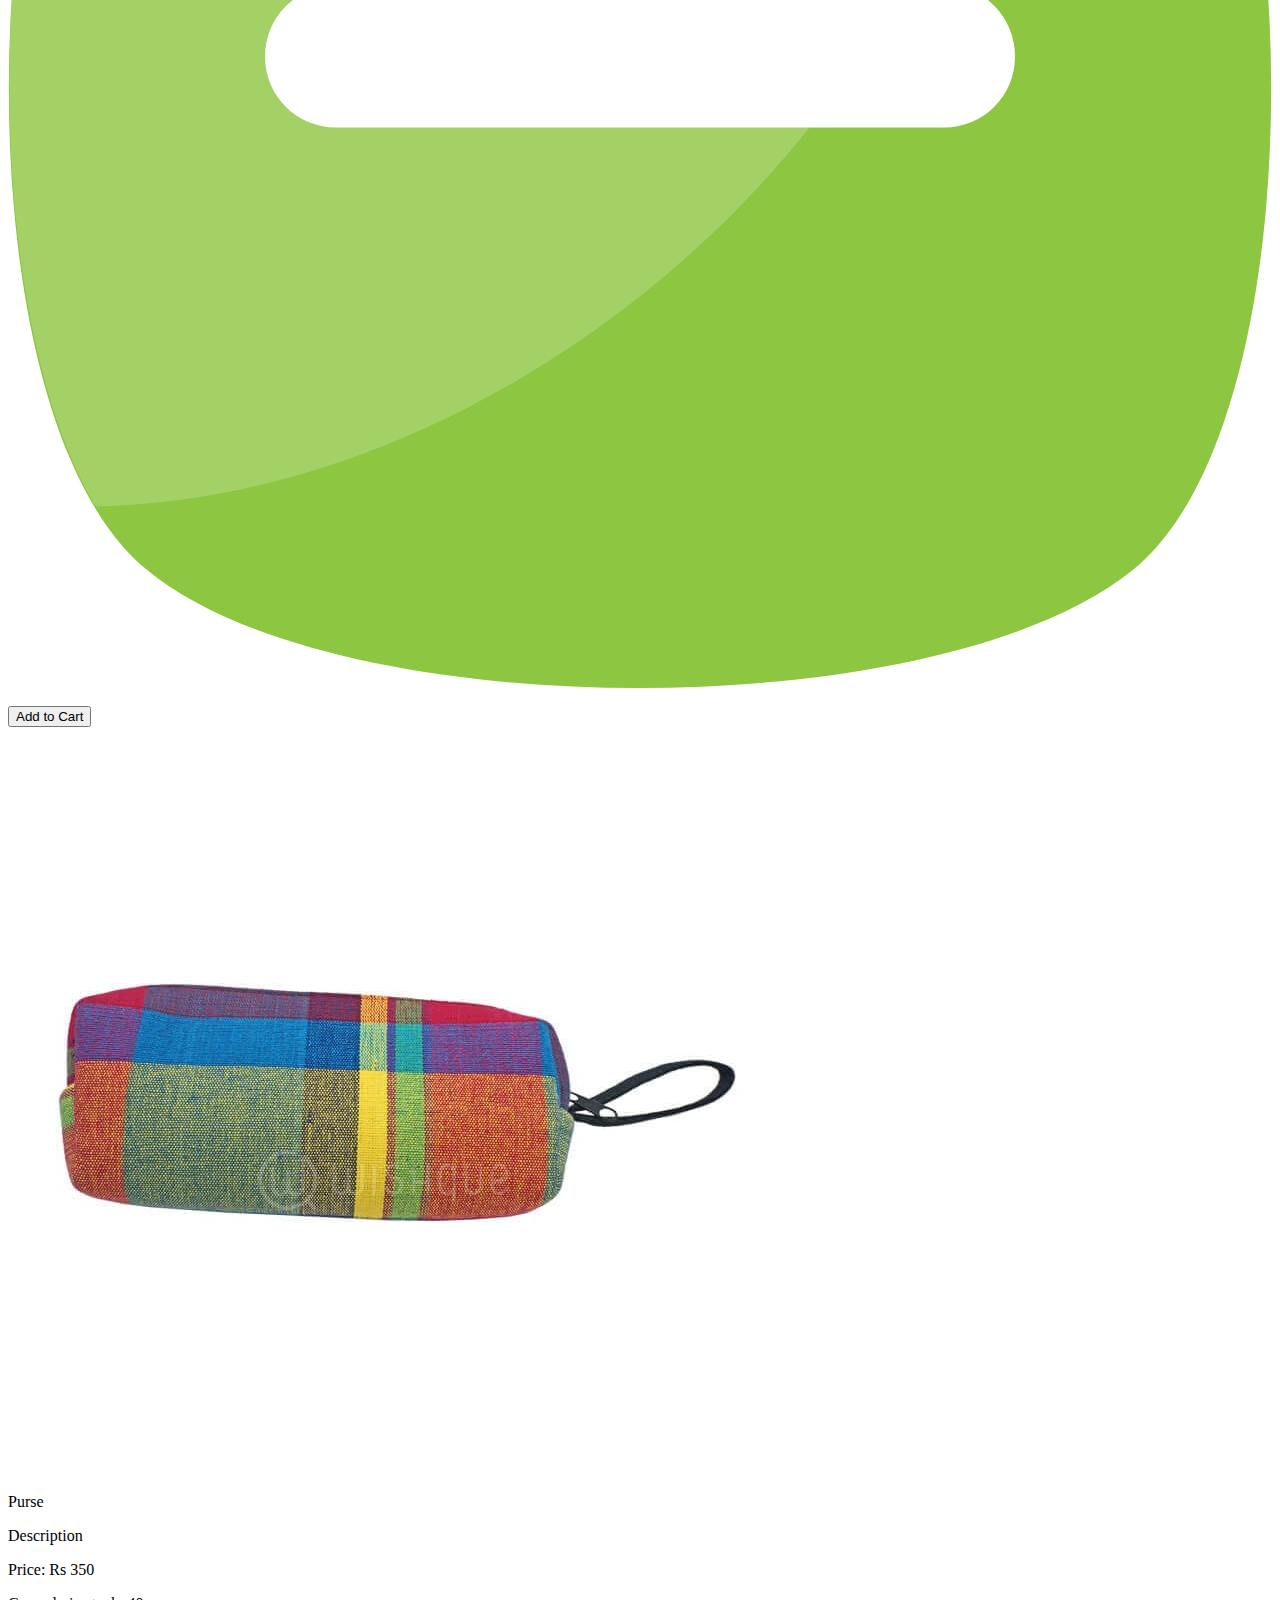
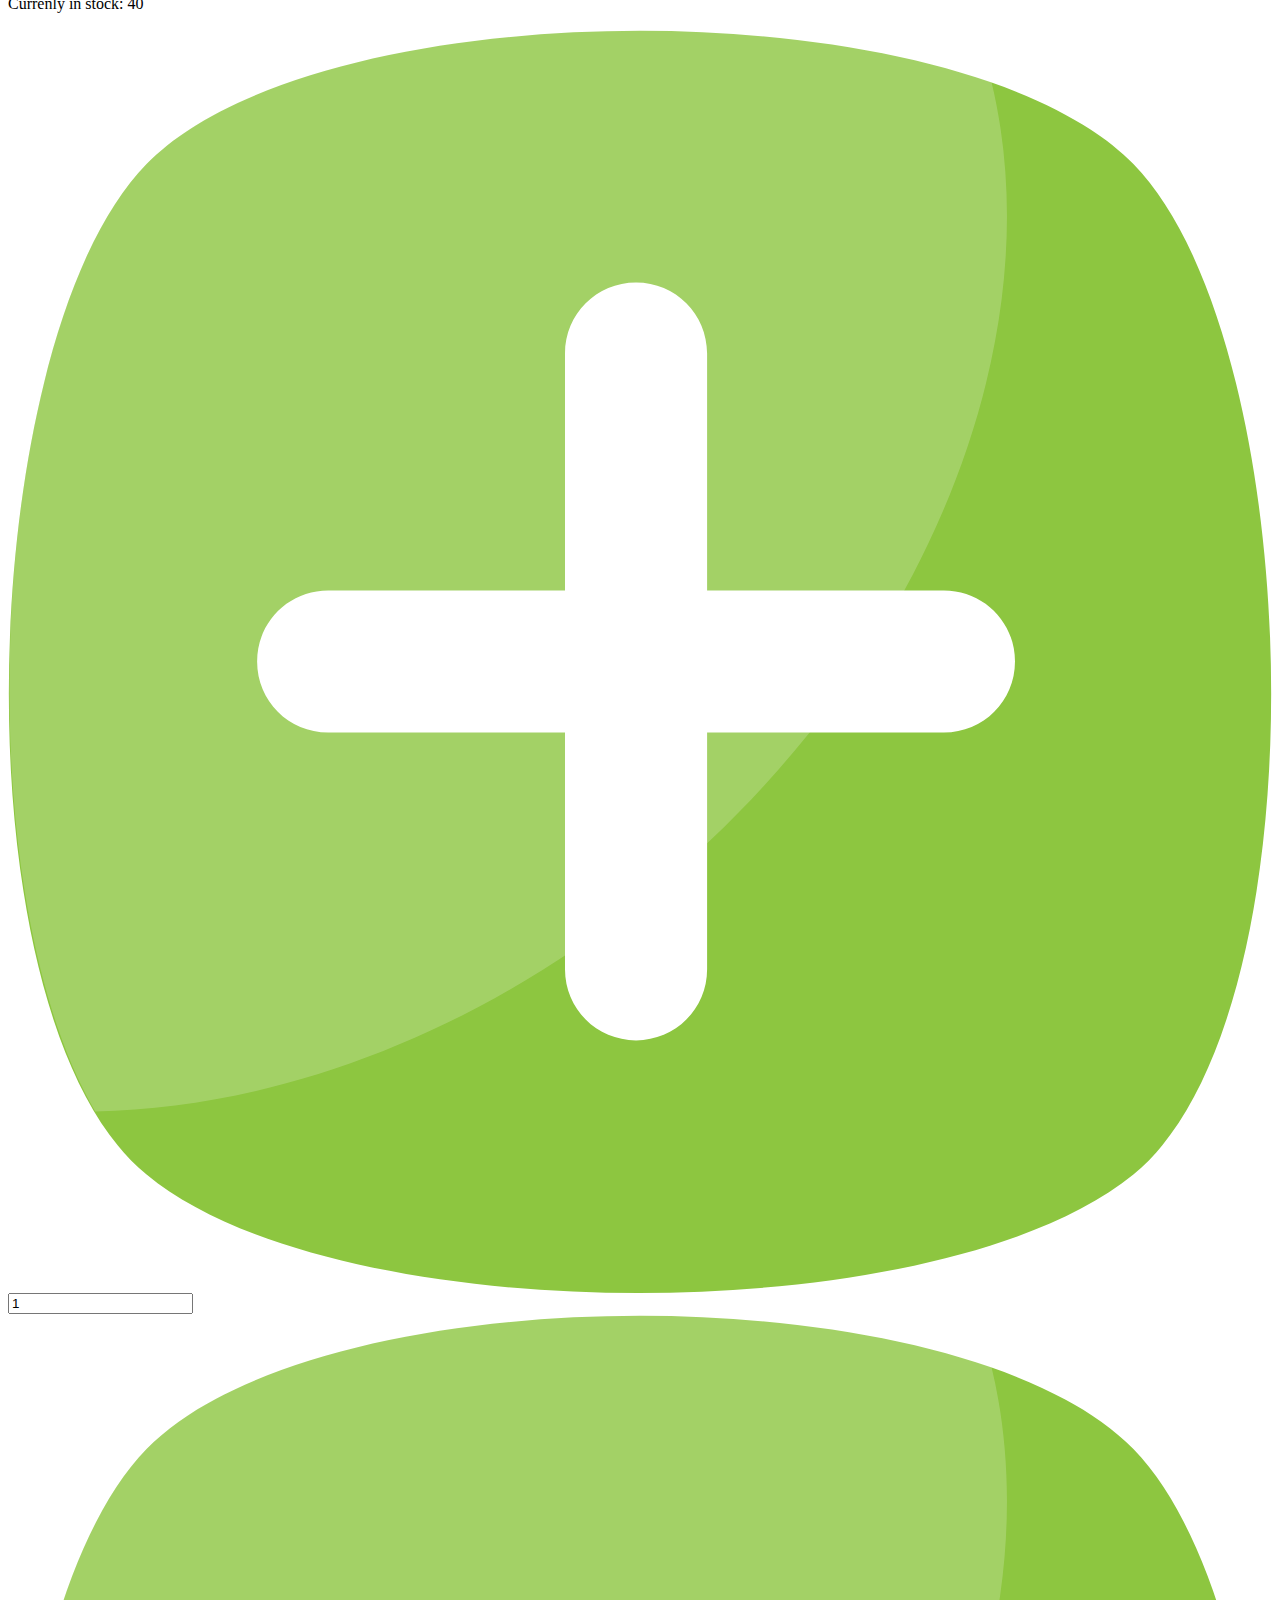
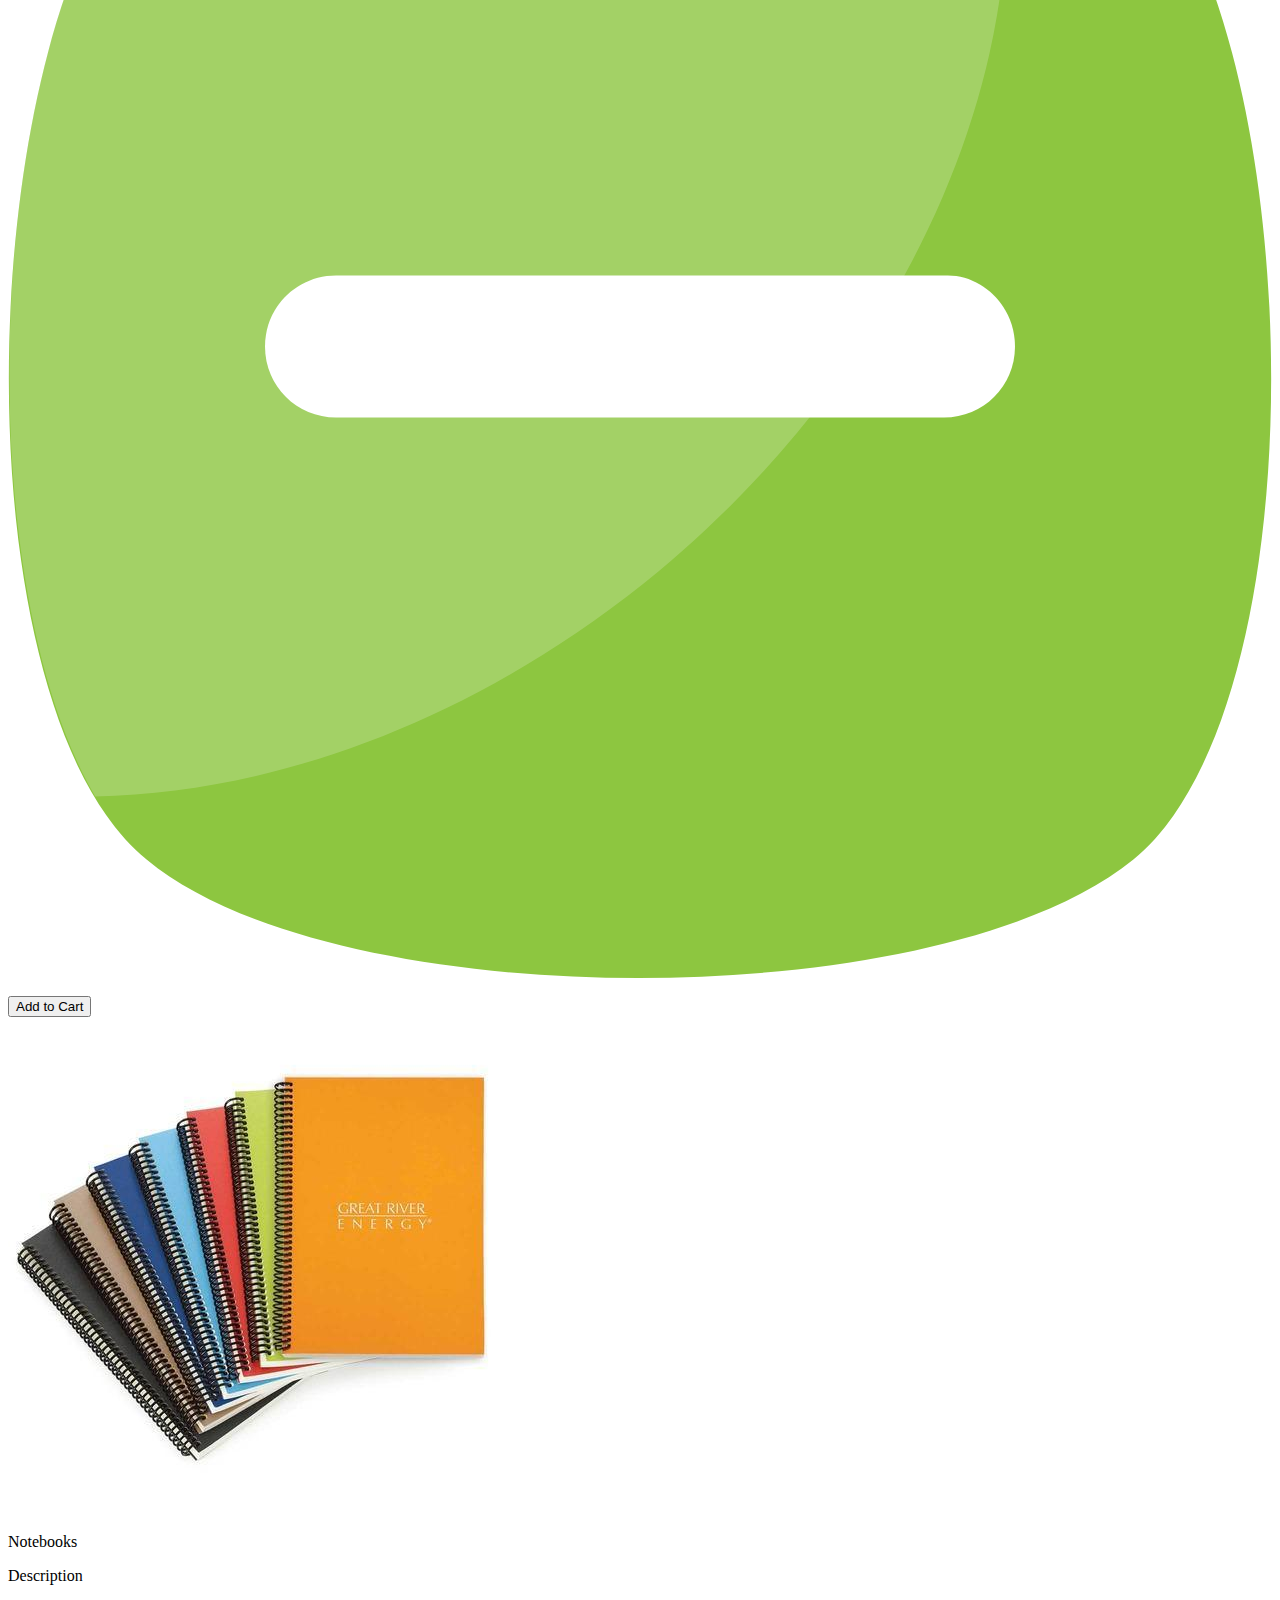
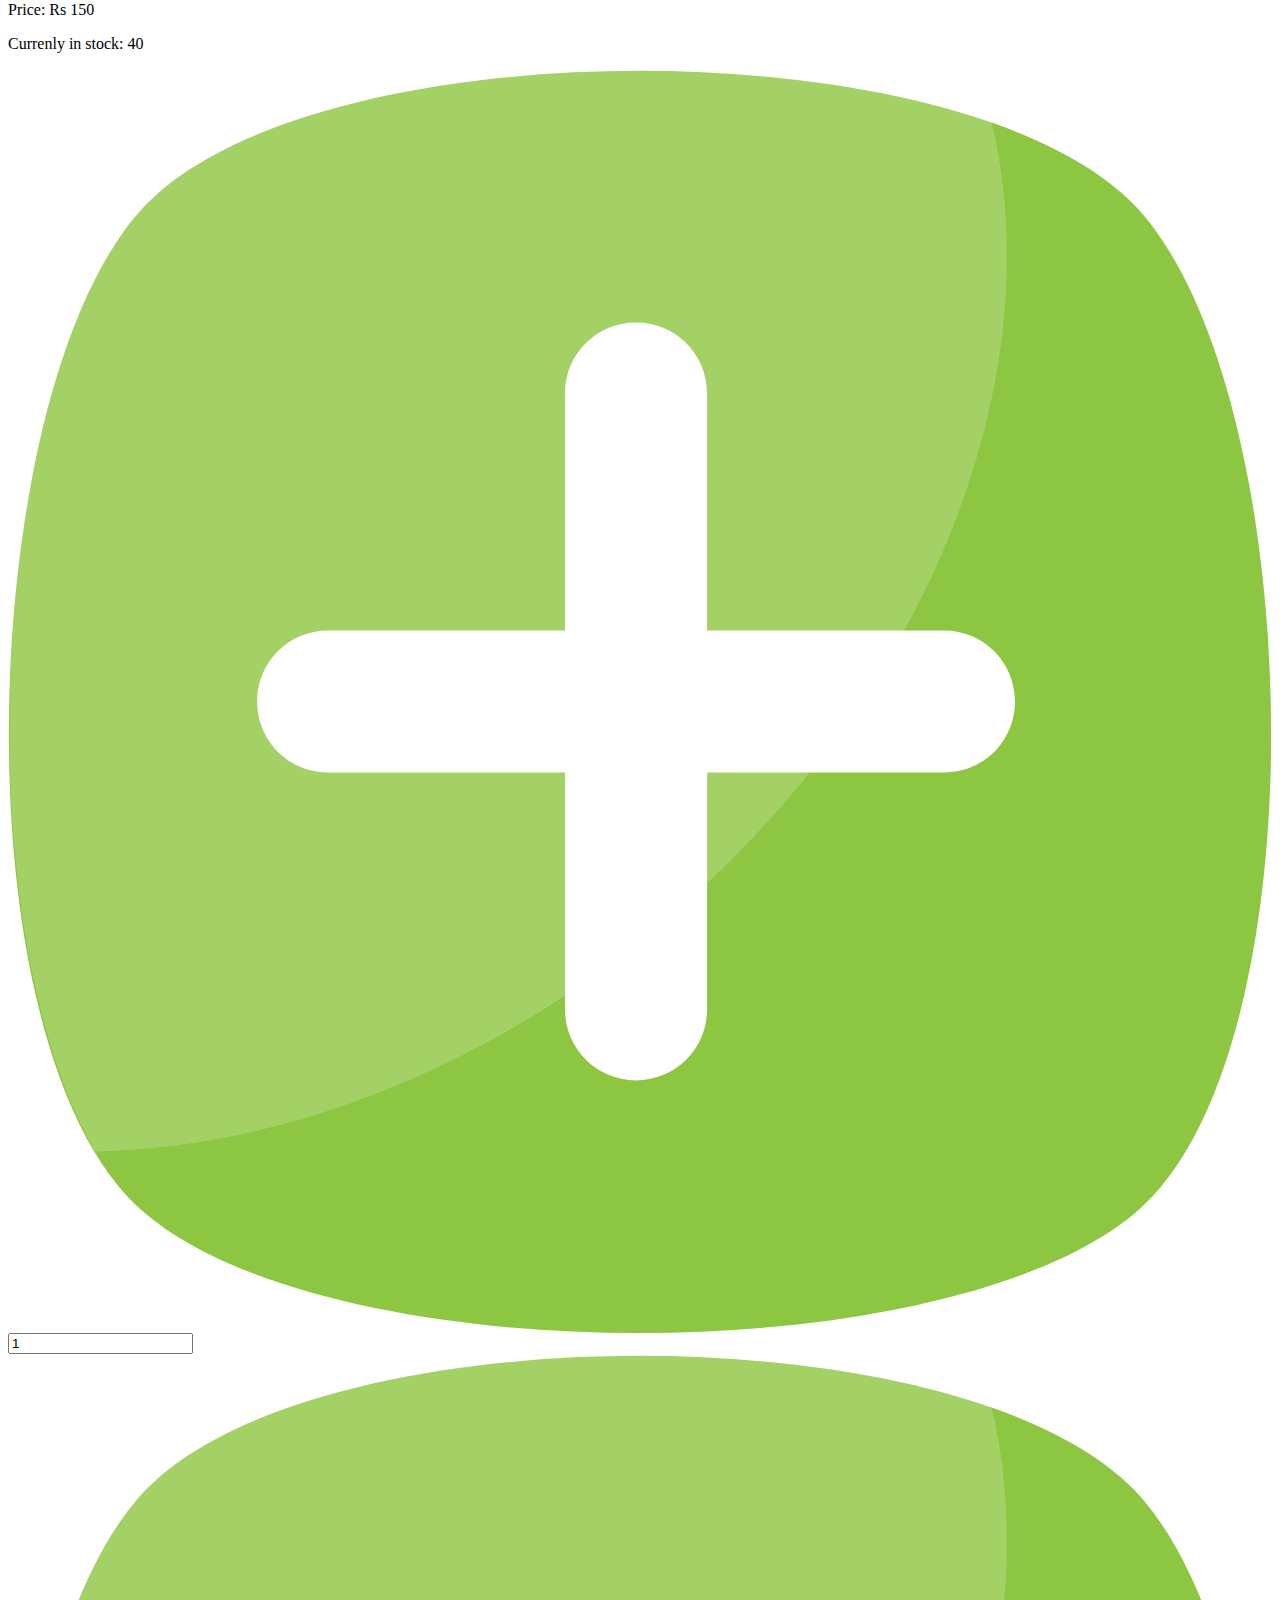
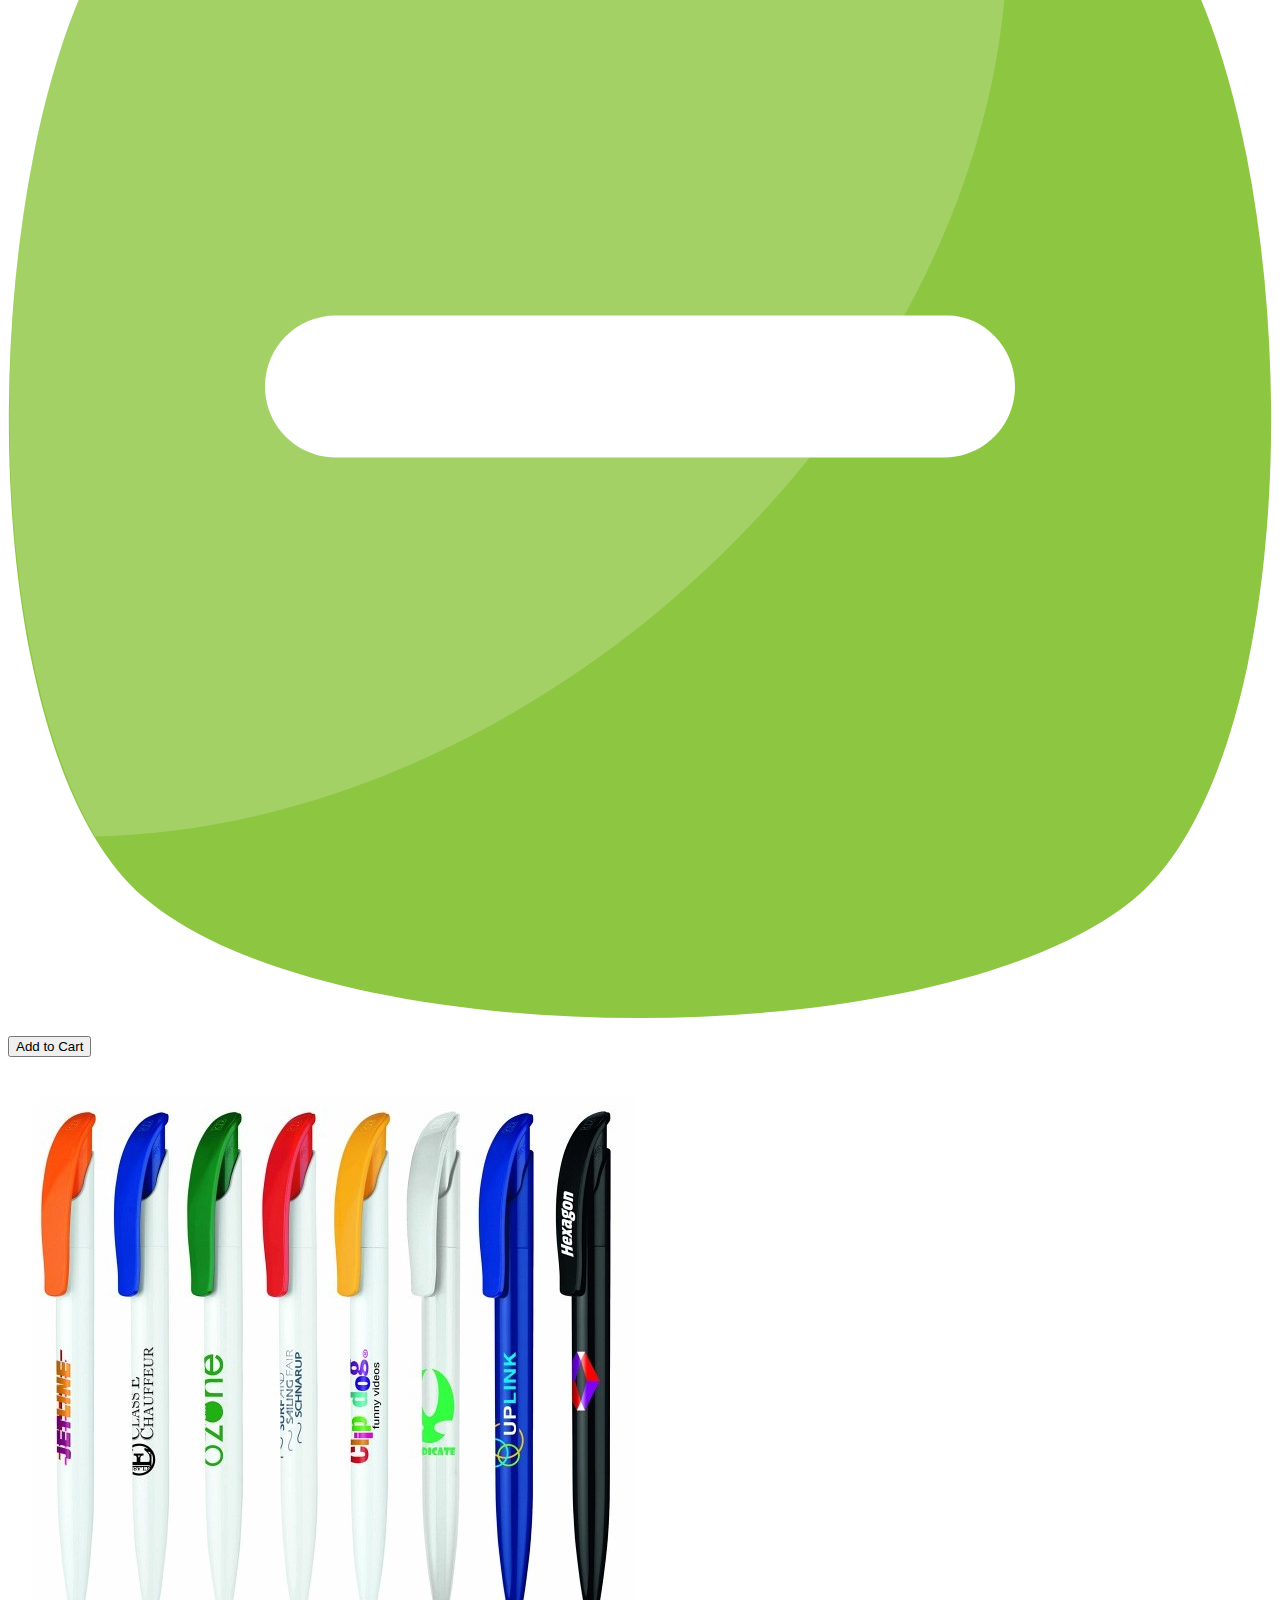
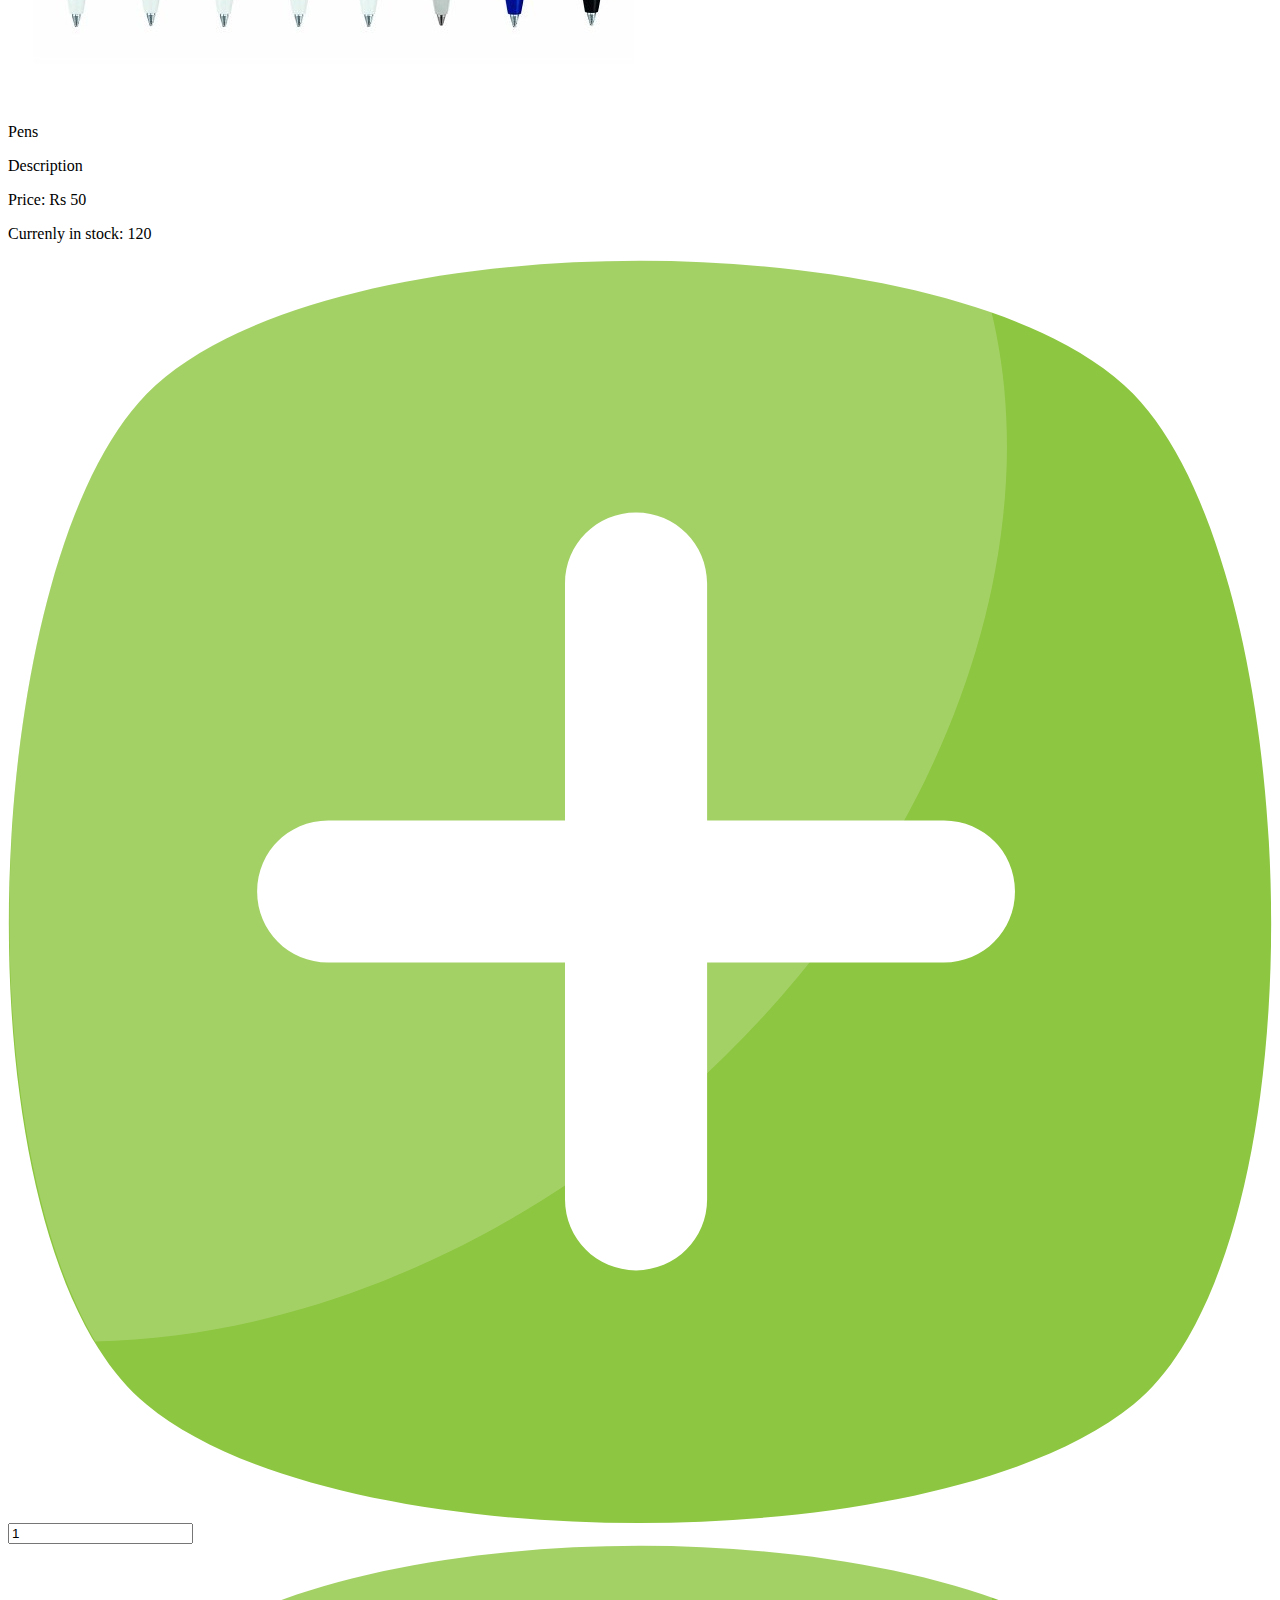
<file: special-offers.html>
<!-- <!DOCTYPE html>
<html lang="en">
  <head>
    <meta charset="UTF-8" />
    <meta name="viewport" content="width=device-width, initial-scale=1.0" />
    <title>Online shopping</title>
    <link rel="stylesheet" href="style.css" />
    <script src="action.js"></script>
    <script src="jquery-3.6.0.min.js"></script>
    <script src="file-index.js"></script>
  </head> 
  <body> -->
    <br />
    <br />
    <br />
    <br />
    <div id="topic">
      <h2>Special Offers</h2>
    </div>
    <div class="main">
      <div class="stationary">
        <div class="carts">
          <div class="pencil">
            <div class="pic-border">
              <img class="main-pic" src="src/atlas_pencils.jpg" />
            </div>
            <p class="item_name">Atlas Pencils</p>
            <p>Description</p>
            <p>Price: Rs <span class="item_price">50</span></p>
            <p>Currenly in stock: <span class="stock_no">100</span></p>
            <img class="add-btn" src="src/plus.svg" />
            <input type="text" value="1" readonly />
            <img class="minus-btn" src="src/minus.svg" />
            <br />
            <br />
            <button>Add to Cart</button>
          </div>

          <div class="calculator">
            <div class="pic-border">
              <img class="main-pic" src="src/cal_casio.jpg" />
            </div>
            <p class="item_name">Calculator</p>
            <p>Description</p>
            <p>Price: Rs <span class="item_price">3000</span></p>
            <p>Currenly in stock: <span class="stock_no">20</span></p>
            <img class="add-btn" src="src/plus.svg" />
            <input type="text" value="1" readonly />
            <img class="minus-btn" src="src/minus.svg" />
            <br />
            <br />
            <button>Add to Cart</button>
          </div>

          <div class="purse">
            <div class="pic-border">
              <img class="main-pic" src="src/purse.jpg" />
            </div>
            <p class="item_name">Purse</p>
            <p>Description</p>
            <p>Price: Rs <span class="item_price">350</span></p>
            <p>Currenly in stock: <span class="stock_no">40</span></p>
            <img class="add-btn" src="src/plus.svg" />
            <input type="text" value="1" readonly />
            <img class="minus-btn" src="src/minus.svg" />
            <br />
            <br />
            <button>Add to Cart</button>
          </div>

          <div class="notebooks">
            <div class="pic-border">
              <img class="main-pic" src="src/notebooks.jpg" />
            </div>
            <p class="item_name">Notebooks</p>
            <p>Description</p>
            <p>Price: Rs <span class="item_price">150</span></p>
            <p>Currenly in stock: <span class="stock_no">40</span></p>
            <img class="add-btn" src="src/plus.svg" />
            <input type="text" value="1" readonly />
            <img class="minus-btn" src="src/minus.svg" />
            <br />
            <br />
            <button>Add to Cart</button>
          </div>

          <div class="pens">
            <div class="pic-border">
              <img class="main-pic" src="src/pens.jpg" />
            </div>
            <p class="item_name">Pens</p>
            <p>Description</p>
            <p>Price: Rs <span class="item_price">50</span></p>
            <p>Currenly in stock: <span class="stock_no">120</span></p>
            <img class="add-btn" src="src/plus.svg" />
            <input type="text" value="1" readonly />
            <img class="minus-btn" src="src/minus.svg" />
            <br />
            <br />
            <button>Add to Cart</button>
          </div>
        </div>
      </div>
    </div>
  <!-- </body>
</html> -->
</file>
<file: style.css>
body {
    background-image: url("src/bg.jpg");
   
    
    background-attachment: fixed;
}

/*navigation bars*/

#nav {
    
    display: block;
    margin-top: 10px;
}

.nav-bar {
    list-style-type: none;
    margin: 0;
    padding: 0;
    color: black;
    border-bottom: 4px solid rgb(70, 70, 238);
    position: absolute; 
    
    
}


.nav-bar li {
    float: left;
    display: inline;
    /* background-color: darkred; */
}

.nav-bar li a {
    font-size: 27px;
    display: block;
    color:white;
    text-align: center;
    padding: 14px 16px;
    text-decoration: none;
    position: relative;
    z-index: 3;
}

.nav-bar li a:hover {
    color: rgb(5, 5, 5);
    /* background-color: rgb(56, 105, 212); */
    /* background-color: #F64C72; */
    background-color: #f7b42c;
    background-image: linear-gradient(315deg, #f7b42c 0%, #fc575e 74%);



    transition: 500ms;
    border-radius: 10px;
}


.active {
    background-color: rgb(70, 70, 238);
    border-top-left-radius: 5px;
    border-top-right-radius: 5px;
}

/*Login bars*/

.login-bar {
    list-style-type: none;
    float: left;
    padding-left: 10px;
    position: relative;
    display: flex;
    flex-direction: column;
    margin-left: 80%;
}

.login-bar li {
    display: inline-block;
    position: relative;
    padding: 4px;
    left: 40px;
    
    /* margin-left: 10px; */
    
}


.login {
    position: relative;
    
    width: 160px;
    
}

.signup {
    position: relative;
    width: 160px;
    
    
}



/* ----------- special-offers.html and discount.html ------- */



/*Topic bars*/

#topic {
    /* color: #f8f8f8; font-family: 'Enriqueta', arial, serif;
     font-size: 32px;
      font-weight: 500;
       line-height: 32px;
        margin: 0 0 24px; */
        color: #fff; 
        font-family: 'Righteous', cursive;
        font-size: 42px;
        font-weight: normal;
        line-height: 60px; margin: 10px 0 20px;
        text-transform: uppercase; 
        text-shadow: 2px 2px 0 #000;
        margin: 10px 0 24px; 
        text-align: center;
   
  
}

#topic h2 {
 padding-top: 10px;
   text-align: center;
   color: antiquewhite;
  
}

/* cards */

.carts {
    color: cornsilk;
    display: block;
    padding: 20px;
    border:3px solid rgb(224, 221, 221);
    position: relative;
    top: 30px;
    width: 70%;
    border-radius: 4px;
    margin: auto;
    
    
}

.carts div {
    box-shadow: 0 4px 8px 0 rgba(0, 0, 0, 0.2);
    max-width: 300px;
    margin-left: auto;
    margin-right: auto;
    margin-bottom: 40px;
    text-align: center;
    font-family: arial;
    padding: 20px;
    border: cornsilk 10px;
    border:3px solid rgb(224, 221, 221);
    transition: all 0.5s ease;
    position: relative;
    

    
}
.carts div:not(.pic-border):hover  {
    border:3px solid rgb(201, 39, 39);
    background-color: rgb(37, 36, 33);
    
    
}

.carts input {
    height: 30px;
    position: relative;
    margin-left: 10px;
    margin-right: 10px;
    top: -10px;
    text-align: center;
    width: 100px;
    outline: none;
    background-color: rgb(199, 177, 177);
    border: none;
    border-radius: 5px;
   
}

/* Images */

.carts div .main-pic {
    height: auto;
    width: 100%;

}

.carts .pic-border { 
    border:3px solid rgb(224, 25, 25);
    border-style: solid;
    border-top: none;
    border-left: none;
    border-right: none;
    margin: auto;
    box-shadow: none;
   
    
}
/* Icons */

.add-btn, .minus-btn {
    position: relative;
    height: 30px;
    width: 30px;
}

.add-btn:hover, .minus-btn:hover {
    animation: pop 0.3s linear 1;
    cursor: pointer;
    
}

.add-btn:active, .minus-btn:active {
    animation: pulse 0.5s ease-in
}

/*Buttons*/

button {
    /* background-color: rgb(0, 240, 168); */
    background: linear-gradient(-45deg, #ee7752, #e73c7e, #23a6d5, #23d5ab);
	background-size: 400% 400%;
	animation: gradient 15s ease infinite;
    font-size: 24px;
    display: inline-block;
	box-shadow: none;
	appearance: none;
	border: 0;
	outline: 0;
    height: 45px;
	line-height: 42px;
	padding: 0 30px;
	font-size: 20px;
	border-radius: 30px;
	color: rgb(40, 45, 50);
	cursor: pointer;
	transition: all .5s;
	transition-timing-function: cubic-bezier(.2, 3, .4, 1);
	user-select: none;
}

button:hover {
    transform: scale(1.1, 1.1);
}

button:active {
    transform: scale(1.05, 1.05);
}

/* animations */

@keyframes pulse{
    25%  {transform: scale(0.9);}
    85%  {transform: scale(1.2);}
  }

  @keyframes pop{
    50%  {transform: scale(1.1);}
  }

  @keyframes gradient {
	0% {
		background-position: 0% 50%;
	}
	50% {
		background-position: 100% 50%;
	}
	100% {
		background-position: 0% 50%;
	}
}

/*text - styling*/

.item_name {
    font-size: 19px;
    color: #f6f6f6; 
    font-family: 'Orienta', sans-serif;
    font-weight: bold;
}

p {
    font-family: 'Orienta', sans-serif;

}

/* Discount styles */

.strike {
    text-decoration: none;
    position: relative;
    display: inline-block;;
    
}

.strike:after {
    content: "";
    position: absolute;
    bottom: 0;
    left: 0;
    border-top: 2px solid rgb(185, 2, 2);
    height: 50%;
    height: calc(50% - 1px);
    width: 100%;
    transform: rotateZ(-16deg);
}

.discount-pic {
    position: absolute;
    height: auto;
    width: 50%;
    top: -40px;
    left: -40px;
    z-index: 3;
}

/*Lower resolutions*/

@media screen and (max-width: 1195px) {
    .nav-bar li a {
        font-size: 23px;
        display: block;
        color:white;
        text-align: center;
        padding: 14px 16px;
        text-decoration: none;
        position: relative;
        z-index: 3;
    }
    
    .login-bar {
        list-style-type: none;
        float: left;
        padding-left: 10px;
        position: relative;
        display: flex;
        flex-direction: column;
        margin-left: 80%;
    }
    
    .login-bar li {
        display: inline-block;
        position: relative;
        padding: 4px;
        left: 40px;
        
        /* margin-left: 10px; */
        
    }
    
    
    .login {
        position: relative;
        
        width: 160px;
        
    }
    
    .signup {
        position: relative;
        width: 160px;
        
        
    }
    
    
    
   
}
</file>
